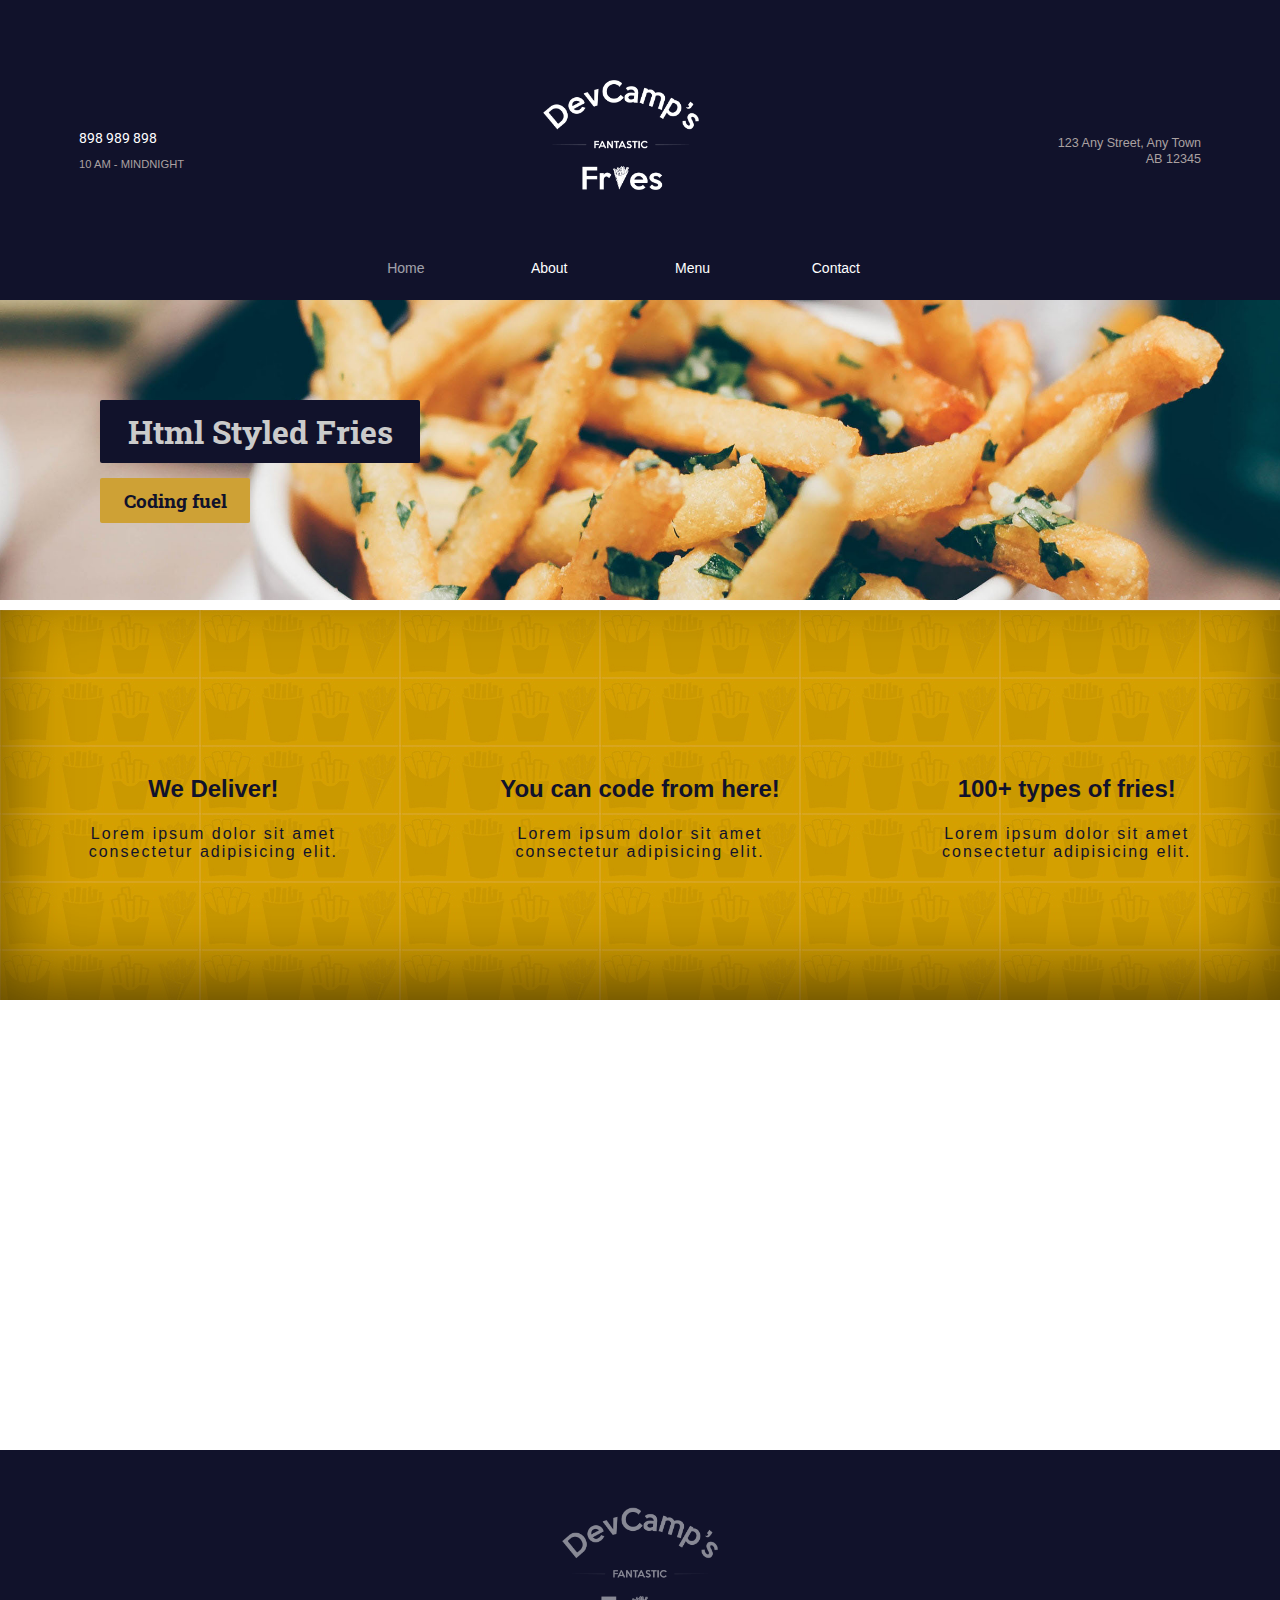
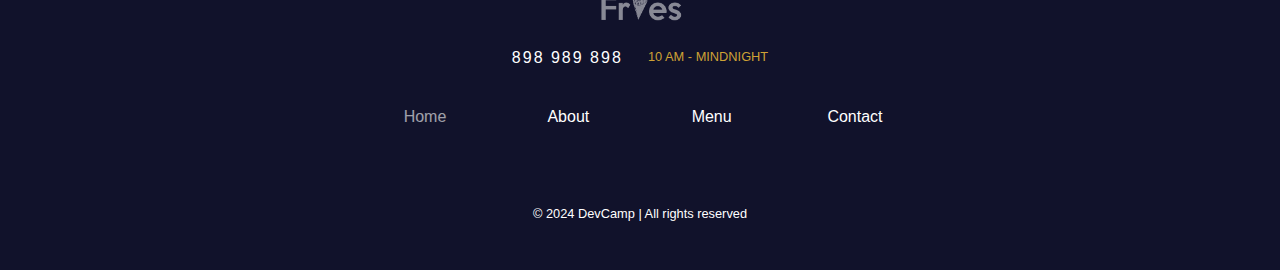
<file: Coding Fundations/Proyecto 01/index.html>
<!DOCTYPE html>
<html lang="en">
  <head>
    <meta charset="UTF-8" />
    <meta name="viewport" content="width=device-width, initial-scale=1.0" />

    <link
      rel="stylesheet"
      href="https://cdnjs.cloudflare.com/ajax/libs/font-awesome/6.6.0/css/all.min.css"
      integrity="sha512-Kc323vGBEqzTmouAECnVceyQqyqdsSiqLQISBL29aUW4U/M7pSPA/gEUZQqv1cwx4OnYxTxve5UMg5GT6L4JJg=="
      crossorigin="anonymous"
      referrerpolicy="no-referrer"
    />

    <link rel="preconnect" href="https://fonts.googleapis.com" />
    <link rel="preconnect" href="https://fonts.gstatic.com" crossorigin />
    <link
      href="https://fonts.googleapis.com/css2?family=Roboto:wght@100;300;400;700&display=swap"
      rel="stylesheet"
    />

    <link
      href="https://fonts.googleapis.com/css2?family=Roboto:wght@100;300;400;700&family=Roboto+Slab:wght@100..900&family=Ubuntu+Condensed&display=swap"
      rel="stylesheet"
    />

    <link rel="stylesheet" href="./css/common.css" />
    <link rel="stylesheet" href="./css/header-index.css" />
    <link rel="stylesheet" href="./css/homePage.css" />
    <link rel="stylesheet" href="./css/footer.css" />
    <link rel="stylesheet" href="./css/media-queries.css" />

    <title>Home</title>
  </head>
  <body>
    <header>
      <!-- Navigation wrapper -->
      <div class="navigation-wrapper">
        <div class="left-column">
          <div class="icon">
            <i class="fa-solid fa-phone-volume"></i>
          </div>
          <div class="contact-hours-wrapper">
            <div class="phone">898 989 898</div>
            <div class="hours">10 AM - MINDNIGHT</div>
          </div>
        </div>

        <div class="center-column">
          <!-- Link wrapper -->
          <div class="banner-image">
            <img
              src="./imgs/logos/decamp-fantastic-fries-logo-white.png"
              alt="logo"
            />
          </div>
          <nav class="links-wrapper">
            <!-- Nav Link -->
            <div class="nav-link">
              <a class="active" href="#">Home</a>
            </div>
            <!-- Nav Link -->
            <div class="nav-link">
              <a href="pages/about.html">About</a>
            </div>

            <!-- Nav Link -->
            <div class="nav-link">
              <a href="pages/menu.html">Menu</a>
            </div>
            <!-- Nav Link -->
            <div class="nav-link">
              <a href="pages/contact.html">Contact</a>
            </div>
          </nav>
        </div>

        <!-- Address -->
        <div class="right-column">
          <div class="address-wrapper">
            <a href="./pages/contact.html">
              123 Any Street, Any Town<br />
              AB 12345
            </a>
          </div>
          <div class="contact-icon">
            <a href="./pages/contact.html" title="Contact Us">
              <i class="fa-solid fa-location-dot"></i>
            </a>
          </div>
        </div>
      </div>
    </header>
    <main>
      <section class="parallax-section">
        <div class="top-heading">
          <h1>Html Styled Fries</h1>
        </div>
        <div class="bottom-heading">
          <h3>Coding fuel</h3>
        </div>
      </section>

      <section class="features-section">
        <div class="columns-wrapper">
          <div class="column">
            <!-- Icon -->
            <i class="fa-solid fa-truck-monster"></i>
            <p>We Deliver!</p>
            <p>Lorem ipsum dolor sit amet consectetur adipisicing elit.</p>
          </div>
        </div>
        <div class="columns-wrapper">
          <div class="column">
            <!-- Icon -->
            <i class="fas fa-wifi"></i>
            <p>You can code from here!</p>
            <p>Lorem ipsum dolor sit amet consectetur adipisicing elit.</p>
          </div>
        </div>
        <div class="columns-wrapper">
          <div class="column">
            <!-- Icon -->
            <i class="fas fa-chart-line"></i>
            <p>100+ types of fries!</p>
            <p>Lorem ipsum dolor sit amet consectetur adipisicing elit.</p>
          </div>
        </div>
      </section>

      <section>
        <iframe
          src="https://www.google.com/maps/embed?pb=!1m18!1m12!1m3!1d14016.267331945084!2d-0.27074992781827556!3d42.7816478373796!2m3!1f0!2f0!3f0!3m2!1i1024!2i768!4f13.1!3m3!1m2!1s0xd57ec7e690b8d31%3A0x7490c588a2d7f29b!2sInfierno%20Central!5e1!3m2!1sfr!2sfr!4v1729430625488!5m2!1sfr!2sfr"
          width="100%"
          height="450"
          style="border: 0"
          allowfullscreen=""
          loading="lazy"
          title="mapa del sitio"
          referrerpolicy="no-referrer-when-downgrade"
        ></iframe>
      </section>
    </main>

    <footer>
      <div class="footer-wrapper">
        <div class="footer-logo">
          <img
            src="./imgs/logos/decamp-fantastic-fries-logo-white.png"
            alt="logo"
          />
        </div>

        <div class="footer-contact-hours-wrapper">
          <div class="phone">898 989 898</div>
          <div class="hours">10 AM - MINDNIGHT</div>
        </div>

        <div class="footer-links-wrapper">
          <div class="links-wrapper">
            <div class="nav-link">
              <a class="active" href="#">Home</a>
            </div>
            <div class="nav-link">
              <a href="pages/about.html">About</a>
            </div>
            <div class="nav-link">
              <a href="pages/menu.html">Menu</a>
            </div>
            <div class="nav-link">
              <a href="pages/contact.html">Contact</a>
            </div>
          </div>
        </div>

        <div class="social-media-icons-wrapper">
          <a
            href="https://www.facebook.com"
            rel="noopener"
            title="Facebook"
            target="_blank"
          >
            <i class="fab fa-facebook-f"></i>
          </a>
          <a
            href="https://www.twitter.com"
            rel="noopener"
            title="Twitter"
            target="_blank"
          >
            <i class="fab fa-twitter"></i>
          </a>

          <a
            href="https://www.instagram.com"
            rel="noopener"
            title="Instagram"
            target="_blank"
          >
            <i class="fab fa-instagram"></i>
          </a>
        </div>

        <div class="copyright-wrapper">
          <span>© 2024 DevCamp &#124; All rights reserved</span>
        </div>
      </div>
    </footer>
  </body>
</html>
</file>
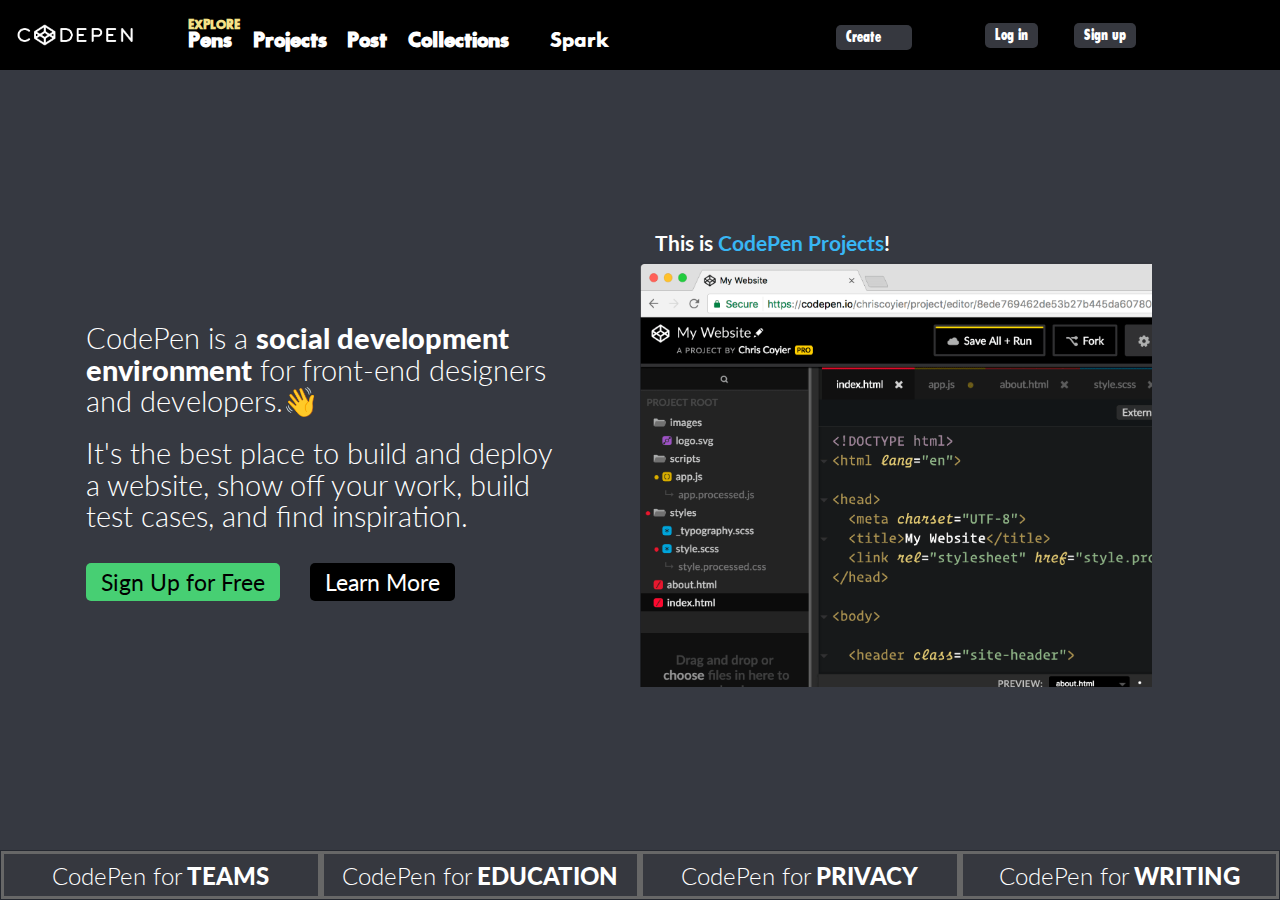
<file: Coding Fundations/proyecto-codepen3/index.html>
<!DOCTYPE html>
<html lang="en">
  <head>
    <meta charset="UTF-8" />

    <meta name="viewport" content="width=device-width, initial-scale=1.0" />
    <link
      rel="stylesheet"
      href="https://cdnjs.cloudflare.com/ajax/libs/font-awesome/6.6.0/css/all.min.css"
      integrity="sha512-Kc323vGBEqzTmouAECnVceyQqyqdsSiqLQISBL29aUW4U/M7pSPA/gEUZQqv1cwx4OnYxTxve5UMg5GT6L4JJg=="
      crossorigin="anonymous"
      referrerpolicy="no-referrer"
    />
    <link rel="icon" type="image/x-icon" href="favicon.ico" />
    <link href="./css/commons.css" type="text/css" rel="stylesheet" />
    <link href="./css/header.css" type="text/css" rel="stylesheet" />
    <link href="./css/homePage.css" type="text/css" rel="stylesheet" />
    <link href="./css/footer.css" type="text/css" rel="stylesheet" />
    <link href="./css/utils.css" type="text/css" rel="stylesheet" />
    <link
      href="./css/media-queries-max-615-px.css"
      type="text/css"
      rel="stylesheet"
    />

    <title>Codepen Project JMTM</title>
  </head>
  <body>
    <header>
      <div class="logo-wrapper">
        <img src="./assets/imgs/logo-codepen.png" alt="Logo" />
      </div>

      <nav class="left-header-nav-wrapper">
        <div class="left-header-content">
          <h4>Explore</h4>
          <div class="left-header-nav">
            <a href="#">Pens</a>
            <a href="#">Projects</a>
            <a href="#">Post</a>
            <a href="#">Collections</a>
            <a href="#">Spark</a>
          </div>
        </div>
      </nav>

      <nav>
        <div class="right-header-nav-wrapper">
          <div class="item-link-auth">
            <a href="#">Create</a>
          </div>
          <div class="item-link-auth">
            <!-- Icon search -->
            <i class="fa-solid fa-magnifying-glass"></i>
          </div>
          <div class="item-link-auth">
            <a href="#">Log in</a>
          </div>
          <div class="item-link-auth">
            <a href="#">Sign up</a>
          </div>
        </div>
      </nav>
    </header>

    <main>
      <section>
        <article class="description-wrapper">
          <div class="description-text">
            <p>
              CodePen is a <span>social development environment</span> for
              front-end designers and developers.👋
            </p>
            <p>
              It's the best place to build and deploy a website, show off your
              work, build test cases, and find inspiration.
            </p>
            <div class="button-wrapper">
              <div>
                <a href="#">Sign Up for Free</a>
              </div>
              <div>
                <a href="#">Learn More</a>
              </div>
            </div>
          </div>

          <div class="wrapper-example">
            <div class="demostration-text">
              This is <span class="color-bluelight">CodePen Projects</span>!
            </div>
            <img src="./assets/imgs/aside-img-right.png" alt="Imagen muestra" />
          </div>
        </article>
      </section>
    </main>

    <footer>
      <nav class="footer-nav">
        <a href="#">CodePen for <span> teams</span></a>
        <a href="#">CodePen for <span> education</span></a>
        <a href="#">CodePen for <span> privacy</span></a>
        <a href="#">CodePen for <span> writing</span></a>
      </nav>
    </footer>
  </body>
</html>
</file>
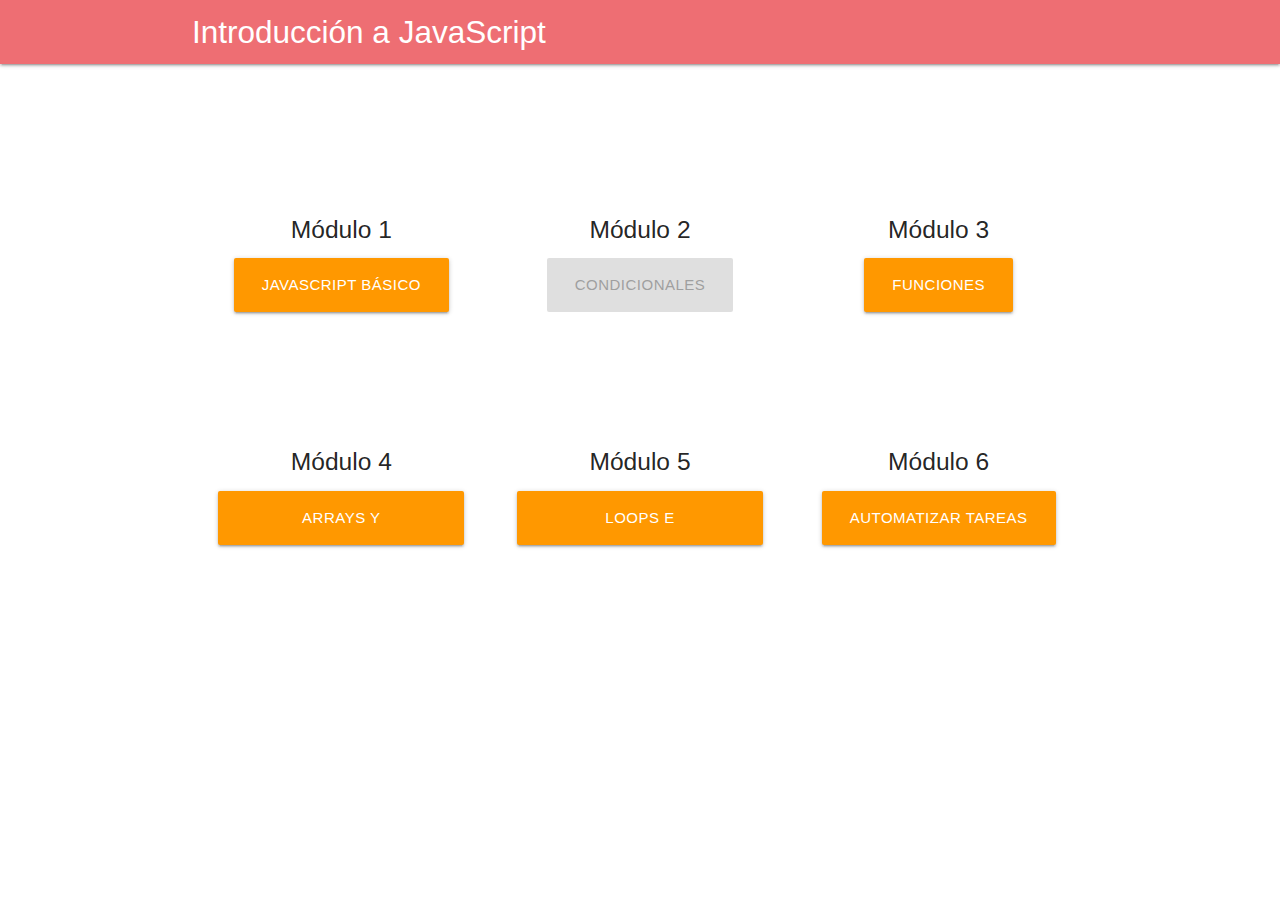
<file: Coding Fundations/introduccion-javascript/Modulo_2-Javascript_Conditionals/index.html>
<!DOCTYPE html>
<html lang="en">
  <head>
    <meta http-equiv="Content-Type" content="text/html; charset=UTF-8" />
    <meta
      name="viewport"
      content="width=device-width, initial-scale=1, maximum-scale=1.0"
    />
    <link rel="icon" type="image/x-icon" href="../favicon.ico">
    <title>Condicionales</title>

    <link
      rel="stylesheet"
      href="https://fonts.googleapis.com/css2?family=Material+Symbols+Outlined:opsz,wght,FILL,GRAD@24,400,0,0&icon_names=javascript"
    />

    <!-- Styles css -->
    <link
      href="https://fonts.googleapis.com/icon?family=Material+Icons"
      rel="stylesheet"
    />
    <link
      href="../css/materialize.css"
      type="text/css"
      rel="stylesheet"
      media="screen,projection"
    />
    <link
      href="../css/style.css"
      type="text/css"
      rel="stylesheet"
      media="screen,projection"
    />
  </head>
  <body>
    <nav class="yellow-text" role="navigation">
      <div class="nav-wrapper container">
        <a id="logo-container" href="#" class="brand-logo">Introducción a JavaScript</a>
      </div>
    </nav>
    <div class="section no-pad-bot" id="index-banner">
      <div class="container">
      </div>
    </div>

    <div class="container">
      <div class="section">
        <div class="row">
          <div class="col s12 m4">
            <div class="icon-block">
              <h2 class="center yellow-text">
                <i class="material-icons">javascript</i>
              </h2>
              <h5 class="center">Módulo 1</h5>
              <p class="center">
                <a href="../Modulo_1-Javascript_Basics/index.html" class="btn-large waves-effect waves-light orange">
                  JavaScript Básico</a
                >
              </p>
            </div>
          </div>
          <div class="col s12 m4">
            <div class="icon-block">
              <h2 class="center yellow-text">
                <i class="material-icons">javascript</i>
              </h2>
              <h5 class="center">Módulo 2</h5>
              <p class="center">
                <a href="#" class="btn-large waves-effect waves-light disabled"
                  >Condicionales</a
                >
              </p>
            </div>
          </div>
          <div class="col s12 m4">
            <div class="icon-block">
              <h2 class="center yellow-text">
                <i class="material-icons">javascript</i>
              </h2>
              <h5 class="center">Módulo 3</h5>
              <p class="center">
                <a href="../Modulo_3-Funciones/index.html" class="btn-large waves-effect waves-light orange"
                >Funciones</a
              >
              </p>
            </div>
          </div>
          <div class="col s12 m4">
            <div class="icon-block">
              <h2 class="center yellow-text">
                <i class="material-icons">javascript</i>
              </h2>
              <h5 class="center">Módulo 4</h5>
              <p class="center">
                <a href="../Modulo_4-Arrays-Esctructura-datos/index.html" class="btn-large waves-effect waves-light orange"
                >Arrays y estructuras</a
              >
              </p>
            </div>
          </div>
          <div class="col s12 m4">
            <div class="icon-block">
              <h2 class="center yellow-text">
                <i class="material-icons">javascript</i>
              </h2>
              <h5 class="center">Módulo 5</h5>
              <p class="center">
                <a href="../Modulo_5-loops-Iterators/index.html" class="btn-large waves-effect waves-light orange"
                >Loops e Itireradores</a
              >
              </p>
            </div>
          </div>
          <div class="col s12 m4">
            <div class="icon-block">
              <h2 class="center yellow-text">
                <i class="material-icons">javascript</i>
              </h2>
              <h5 class="center">Módulo 6</h5>
              <p class="center">
                <a href="../Modulo_6-Automatizar-tareas/index.html" class="btn-large waves-effect waves-light orange"
                >Automatizar tareas</a
              >
              </p>
            </div>
          </div>
        </div>
      </div>
      <br /><br />
    </div>
    <script src="./js/index.js" type="text/javascript" ></script>
  </body>
</html>
</file>
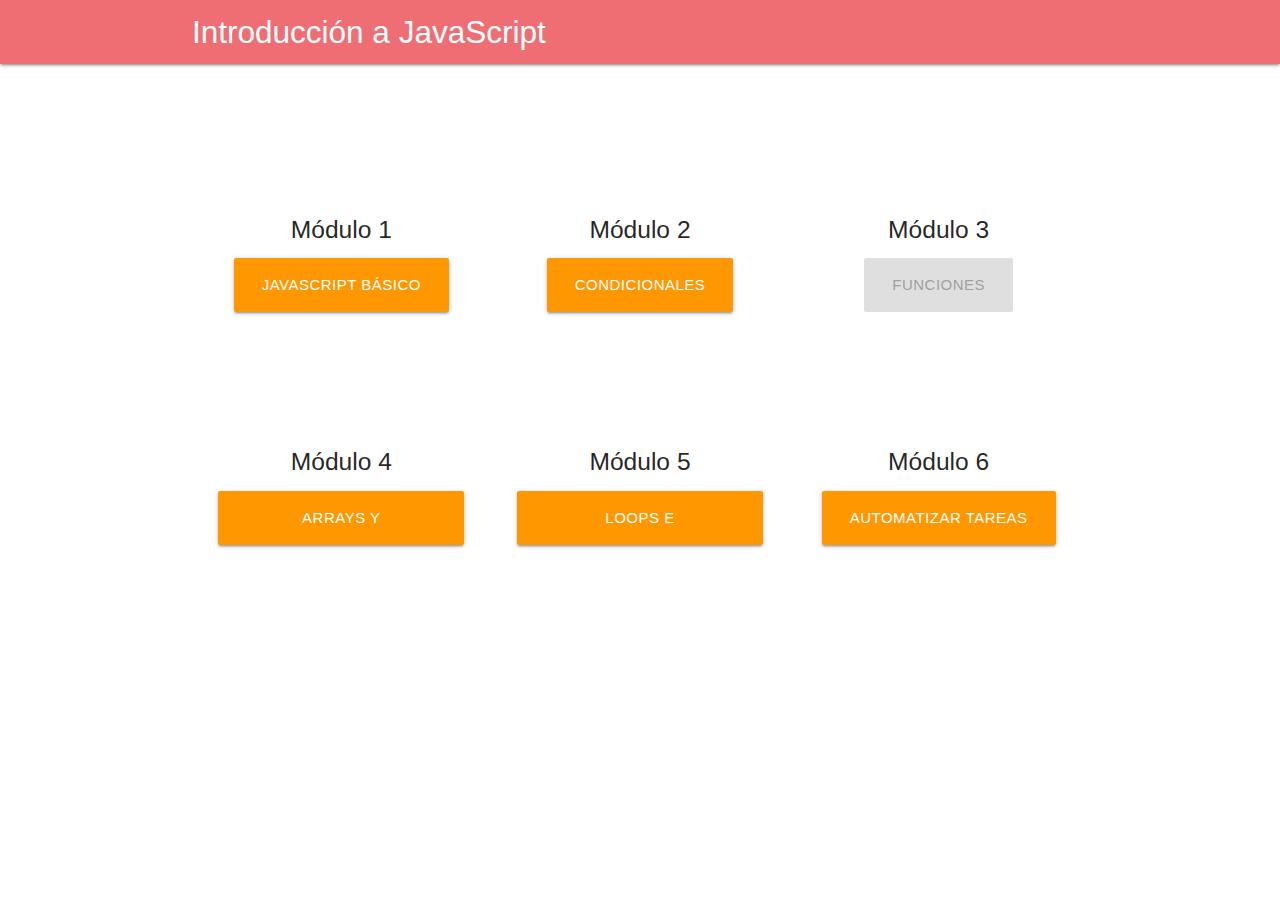
<file: Coding Fundations/introduccion-javascript/Modulo_3-Funciones/index.html>
<!DOCTYPE html>
<html lang="en">
  <head>
    <meta http-equiv="Content-Type" content="text/html; charset=UTF-8" />
    <meta
      name="viewport"
      content="width=device-width, initial-scale=1, maximum-scale=1.0"
    />
    <link rel="icon" type="image/x-icon" href="../favicon.ico">
    <title>Funciones</title>

    <link
      rel="stylesheet"
      href="https://fonts.googleapis.com/css2?family=Material+Symbols+Outlined:opsz,wght,FILL,GRAD@24,400,0,0&icon_names=javascript"
    />

    <!-- Styles css -->
    <link
      href="https://fonts.googleapis.com/icon?family=Material+Icons"
      rel="stylesheet"
    />
    <link
      href="../css/materialize.css"
      type="text/css"
      rel="stylesheet"
      media="screen,projection"
    />
    <link
      href="../css/style.css"
      type="text/css"
      rel="stylesheet"
      media="screen,projection"
    />
  </head>
  <body>
    <nav class="yellow-text" role="navigation">
      <div class="nav-wrapper container">
        <a id="logo-container" href="#" class="brand-logo">Introducción a JavaScript</a>
      </div>
    </nav>
    <div class="section no-pad-bot" id="index-banner">
      <div class="container">
      </div>
    </div>

    <div class="container">
      <div class="section">
        <div class="row">
          <div class="col s12 m4">
            <div class="icon-block">
              <h2 class="center yellow-text">
                <i class="material-icons">javascript</i>
              </h2>
              <h5 class="center">Módulo 1</h5>
              <p class="center">
                <a href="../Modulo_1-Javascript_Basics/index.html" class="btn-large waves-effect waves-light orange">
                  JavaScript Básico</a
                >
              </p>
            </div>
          </div>
          <div class="col s12 m4">
            <div class="icon-block">
              <h2 class="center yellow-text">
                <i class="material-icons">javascript</i>
              </h2>
              <h5 class="center">Módulo 2</h5>
              <p class="center">
                <a href="../Modulo_2-Javascript_Conditionals/index.html" class="btn-large waves-effect waves-light orange"
                  >Condicionales</a
                >
              </p>
            </div>
          </div>
          <div class="col s12 m4">
            <div class="icon-block">
              <h2 class="center yellow-text">
                <i class="material-icons">javascript</i>
              </h2>
              <h5 class="center">Módulo 3</h5>
              <p class="center">
                <a href="#" class="btn-large waves-effect waves-light disabled"
                >Funciones</a
              >
              </p>
            </div>
          </div>
          <div class="col s12 m4">
            <div class="icon-block">
              <h2 class="center yellow-text">
                <i class="material-icons">javascript</i>
              </h2>
              <h5 class="center">Módulo 4</h5>
              <p class="center">
                <a href="../Modulo_4-Arrays-Esctructura-datos/index.html" class="btn-large waves-effect waves-light orange"
                >Arrays y estructuras</a
              >
              </p>
            </div>
          </div>
          <div class="col s12 m4">
            <div class="icon-block">
              <h2 class="center yellow-text">
                <i class="material-icons">javascript</i>
              </h2>
              <h5 class="center">Módulo 5</h5>
              <p class="center">
                <a href="../Modulo_5-loops-Iterators/index.html" class="btn-large waves-effect waves-light orange"
                >Loops e Itireradores</a
              >
              </p>
            </div>
          </div>
          <div class="col s12 m4">
            <div class="icon-block">
              <h2 class="center yellow-text">
                <i class="material-icons">javascript</i>
              </h2>
              <h5 class="center">Módulo 6</h5>
              <p class="center">
                <a href="../Modulo_6-Automatizar-tareas/index.html" class="btn-large waves-effect waves-light orange"
                >Automatizar tareas</a
              >
              </p>
            </div>
          </div>
        </div>
      </div>
      <br /><br />
    </div>

    <!-- <script type="application/javascript"  src="./js/section_d_01_function_syntax.js"></script> -->
    <!-- <script type="application/javascript"  src="./js/section_d_02_variable_scope.js"></script> -->
    <!-- <script type="application/javascript"  src="./js/section_d_03_function_expression.js"></script> -->
    <!-- <script type="application/javascript"  src="./js/section_d_04_function_arguments.js"></script> -->
    <!-- <script type="application/javascript"  src="./js/section_d_05_reference_vs_value.js"></script> -->
    <!-- <script type="application/javascript"  src="./js/section_d_06_closures.js"></script> -->
    <!-- <script type="application/javascript" src="./js/section_d_08_introduction_this.js"></script> -->
    <script type="application/javascript" src="./js/section_d_09_this_keyword.js"></script> 
     <!-- <script type="application/javascript"  src="./js/section_d_97_built_in_functions.js"></script> --> 

    </script>
  </body>
</html>
</file>
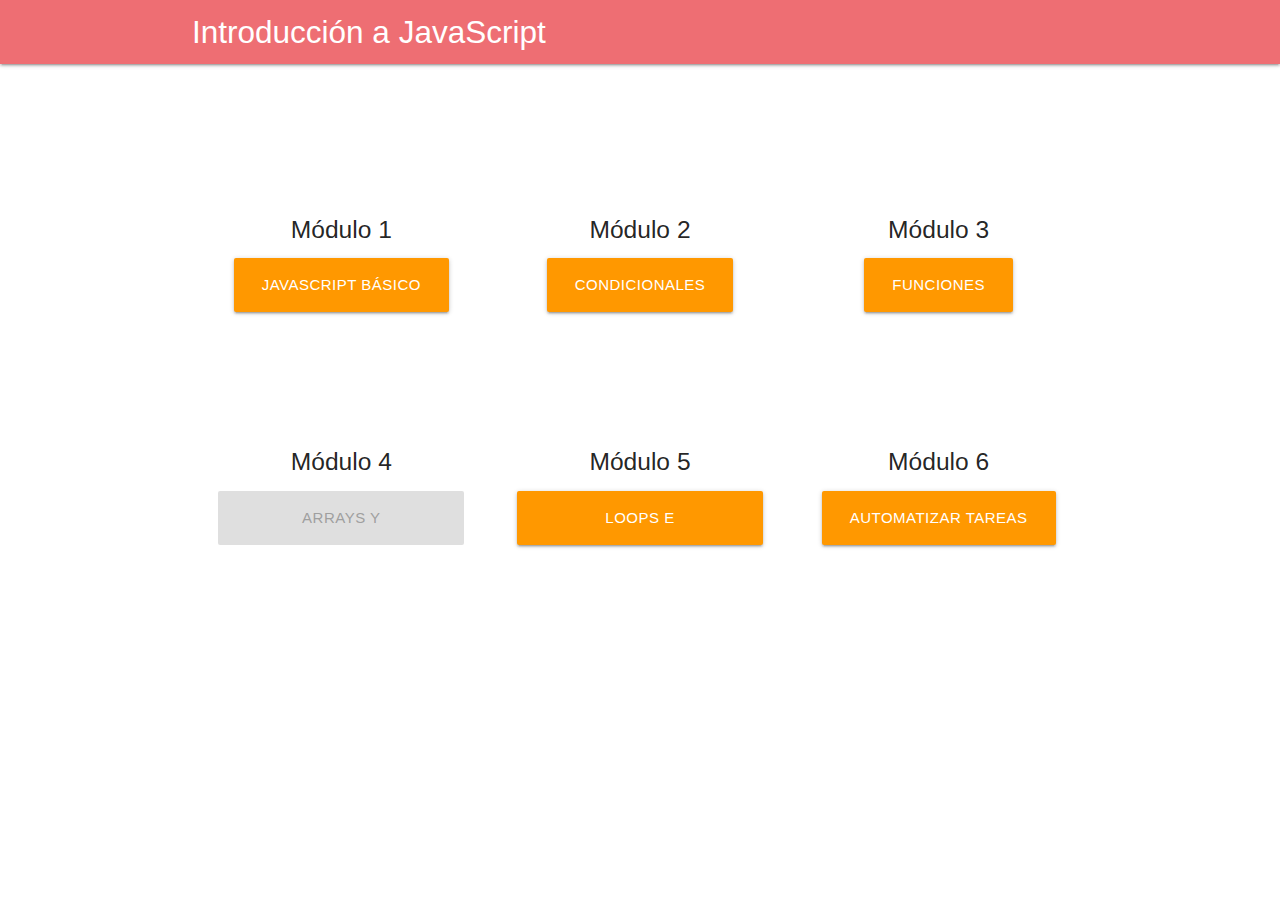
<file: Coding Fundations/introduccion-javascript/Modulo_4-Arrays-Esctructura-datos/index.html>
<!DOCTYPE html>
<html lang="en">
  <head>
    <meta http-equiv="Content-Type" content="text/html; charset=UTF-8" />
    <meta
      name="viewport"
      content="width=device-width, initial-scale=1, maximum-scale=1.0"
    />
    <link rel="icon" type="image/x-icon" href="../favicon.ico">
    <title>JavaScript Básico</title>

    <link
      rel="stylesheet"
      href="https://fonts.googleapis.com/css2?family=Material+Symbols+Outlined:opsz,wght,FILL,GRAD@24,400,0,0&icon_names=javascript"
    />

    <!-- Styles css -->
    <link
      href="https://fonts.googleapis.com/icon?family=Material+Icons"
      rel="stylesheet"
    />
    <link
      href="../css/materialize.css"
      type="text/css"
      rel="stylesheet"
      media="screen,projection"
    />
    <link
      href="../css/style.css"
      type="text/css"
      rel="stylesheet"
      media="screen,projection"
    />
  </head>
  <body>
    <nav class="yellow-text" role="navigation">
      <div class="nav-wrapper container">
        <a id="logo-container" href="#" class="brand-logo">Introducción a JavaScript</a>
      </div>
    </nav>
    <div class="section no-pad-bot" id="index-banner">
      <div class="container">

      </div>
    </div>

    <div class="container">
      <div class="section">
        <div class="row">
          <div class="col s12 m4">
            <div class="icon-block">
              <h2 class="center yellow-text">
                <i class="material-icons">javascript</i>
              </h2>
              <h5 class="center">Módulo 1</h5>
              <p class="center">
                <a href="../Modulo_1-Javascript_Basics/index.html" class="btn-large waves-effect waves-light orange">
                  JavaScript Básico</a
                >
              </p>
            </div>
          </div>
          <div class="col s12 m4">
            <div class="icon-block">
              <h2 class="center yellow-text">
                <i class="material-icons">javascript</i>
              </h2>
              <h5 class="center">Módulo 2</h5>
              <p class="center">
                <a href="../Modulo_2-Javascript_Conditionals/index.html" class="btn-large waves-effect waves-light orange"
                  >Condicionales</a
                >
              </p>
            </div>
          </div>
          <div class="col s12 m4">
            <div class="icon-block">
              <h2 class="center yellow-text">
                <i class="material-icons">javascript</i>
              </h2>
              <h5 class="center">Módulo 3</h5>
              <p class="center">
                <a href="../Modulo_3-Funciones/index.html" class="btn-large waves-effect waves-light orange"
                >Funciones</a
              >
              </p>
            </div>
          </div>
          <div class="col s12 m4">
            <div class="icon-block">
              <h2 class="center yellow-text">
                <i class="material-icons">javascript</i>
              </h2>
              <h5 class="center">Módulo 4</h5>
              <p class="center">
                <a href="#" class="btn-large waves-effect waves-light disabled"
                >Arrays y estructuras</a
              >
              </p>
            </div>
          </div>
          <div class="col s12 m4">
            <div class="icon-block">
              <h2 class="center yellow-text">
                <i class="material-icons">javascript</i>
              </h2>
              <h5 class="center">Módulo 5</h5>
              <p class="center">
                <a href="../Modulo_5-loops-Iterators/index.html" class="btn-large waves-effect waves-light orange"
                >Loops e Itireradores</a
              >
              </p>
            </div>
          </div>
          <div class="col s12 m4">
            <div class="icon-block">
              <h2 class="center yellow-text">
                <i class="material-icons">javascript</i>
              </h2>
              <h5 class="center">Módulo 6</h5>
              <p class="center">
                <a href="../Modulo_6-Automatizar-tareas/index.html" class="btn-large waves-effect waves-light orange"
                >Automatizar tareas</a
              >
              </p>
            </div>
          </div>
        </div>
      </div>
      <!-- <script src="./js/section_e__01_introduction_arrays.js" type="text/javascript" ></script> -->
      <!-- <script src="./js/section_e_02_adding_removing.js" type="text/javascript" ></script> -->
      <script src="./js/section_e_03_splice.js" type="text/javascript" ></script>
    </div>
  </body>
</html>
</file>
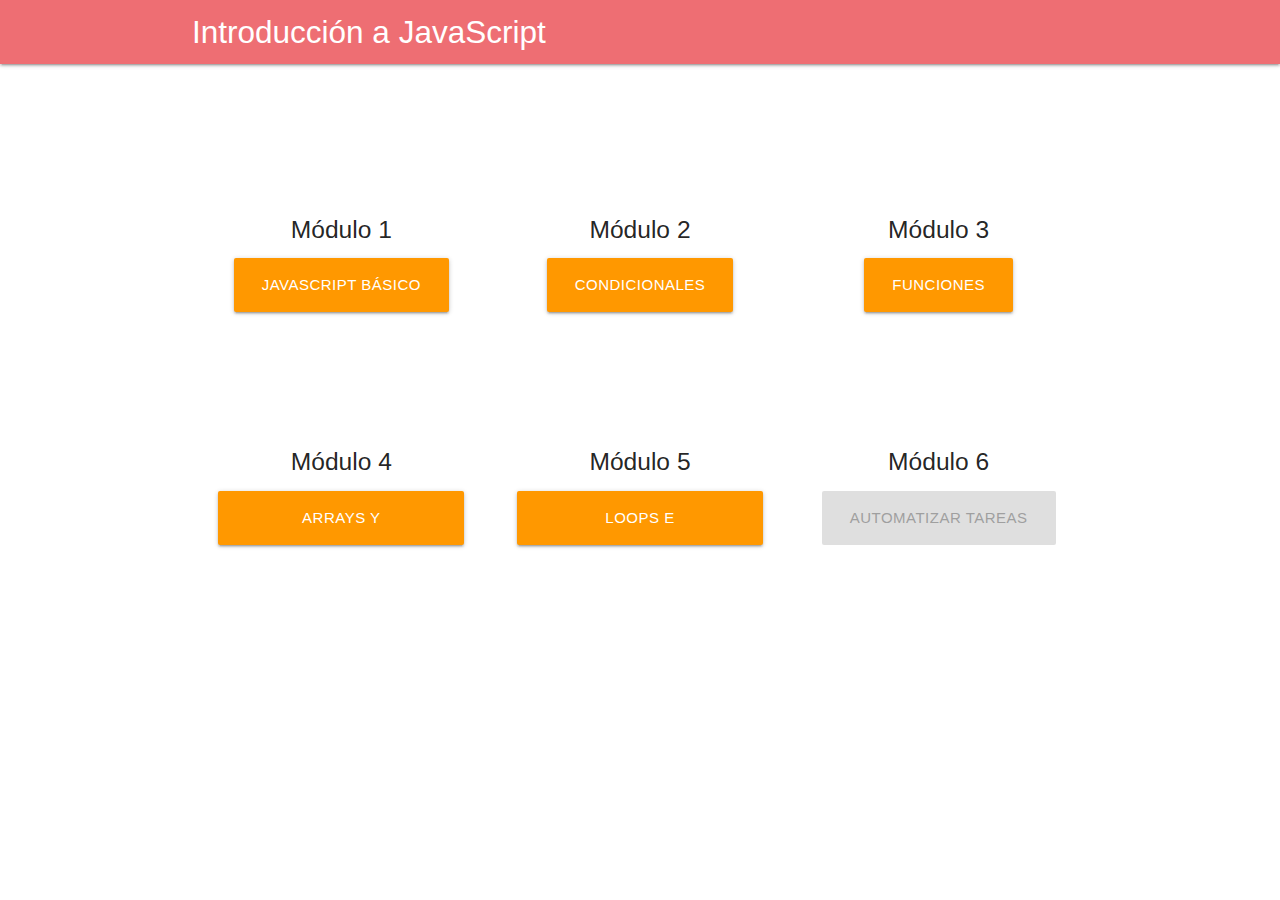
<file: Coding Fundations/introduccion-javascript/Modulo_6-Automatizar-tareas/index.html>
<!DOCTYPE html>
<html lang="en">
  <head>
    <meta http-equiv="Content-Type" content="text/html; charset=UTF-8" />
    <meta
      name="viewport"
      content="width=device-width, initial-scale=1, maximum-scale=1.0"
    />
    <link rel="icon" type="image/x-icon" href="../favicon.ico">
    <title>Automatizar tareas</title>

    <link
      rel="stylesheet"
      href="https://fonts.googleapis.com/css2?family=Material+Symbols+Outlined:opsz,wght,FILL,GRAD@24,400,0,0&icon_names=javascript"
    />

    <!-- Styles css -->
    <link
      href="https://fonts.googleapis.com/icon?family=Material+Icons"
      rel="stylesheet"
    />
    <link
      href="../css/materialize.css"
      type="text/css"
      rel="stylesheet"
      media="screen,projection"
    />
    <link
      href="../css/style.css"
      type="text/css"
      rel="stylesheet"
      media="screen,projection"
    />
  </head>
  <body>
    <nav class="yellow-text" role="navigation">
      <div class="nav-wrapper container">
        <a id="logo-container" href="#" class="brand-logo">Introducción a JavaScript</a>
      </div>
    </nav>
    <div class="section no-pad-bot" id="index-banner">
      <div class="container">

      </div>
    </div>

    <div class="container">
      <div class="section">
        <div class="row">
          <div class="col s12 m4">
            <div class="icon-block">
              <h2 class="center yellow-text">
                <i class="material-icons">javascript</i>
              </h2>
              <h5 class="center">Módulo 1</h5>
              <p class="center">
                <a href="../Modulo_1-Javascript_Basics/index.html" class="btn-large waves-effect waves-light orange">
                  JavaScript Básico</a
                >
              </p>
            </div>
          </div>
          <div class="col s12 m4">
            <div class="icon-block">
              <h2 class="center yellow-text">
                <i class="material-icons">javascript</i>
              </h2>
              <h5 class="center">Módulo 2</h5>
              <p class="center">
                <a href="../Modulo_2-Javascript_Conditionals/index.html" class="btn-large waves-effect waves-light orange"
                  >Condicionales</a
                >
              </p>
            </div>
          </div>
          <div class="col s12 m4">
            <div class="icon-block">
              <h2 class="center yellow-text">
                <i class="material-icons">javascript</i>
              </h2>
              <h5 class="center">Módulo 3</h5>
              <p class="center">
                <a href="../Modulo_3-Funciones/index.html" class="btn-large waves-effect waves-light orange"
                >Funciones</a
              >
              </p>
            </div>
          </div>
          <div class="col s12 m4">
            <div class="icon-block">
              <h2 class="center yellow-text">
                <i class="material-icons">javascript</i>
              </h2>
              <h5 class="center">Módulo 4</h5>
              <p class="center">
                <a href="../Modulo_4-Arrays-Esctructura-datos/index.html" class="btn-large waves-effect waves-light orange"
                >Arrays y estructuras</a
              >
              </p>
            </div>
          </div>
          <div class="col s12 m4">
            <div class="icon-block">
              <h2 class="center yellow-text">
                <i class="material-icons">javascript</i>
              </h2>
              <h5 class="center">Módulo 5</h5>
              <p class="center">
                <a href="../Modulo_5-loops-Iterators/index.html" class="btn-large waves-effect waves-light orange"
                >Loops e Itireradores</a
              >
              </p>
            </div>
          </div>
          <div class="col s12 m4">
            <div class="icon-block">
              <h2 class="center yellow-text">
                <i class="material-icons">javascript</i>
              </h2>
              <h5 class="center">Módulo 6</h5>
              <p class="center">
                <a href="#" class="btn-large waves-effect waves-light disabled"
                >Automatizar tareas</a
              >
              </p>
            </div>
          </div>
        </div>
      </div>
      <br /><br />
    </div>
    <script src="./js/index.js" type="text/javascript" ></script>
  </body>
</html>
</file>
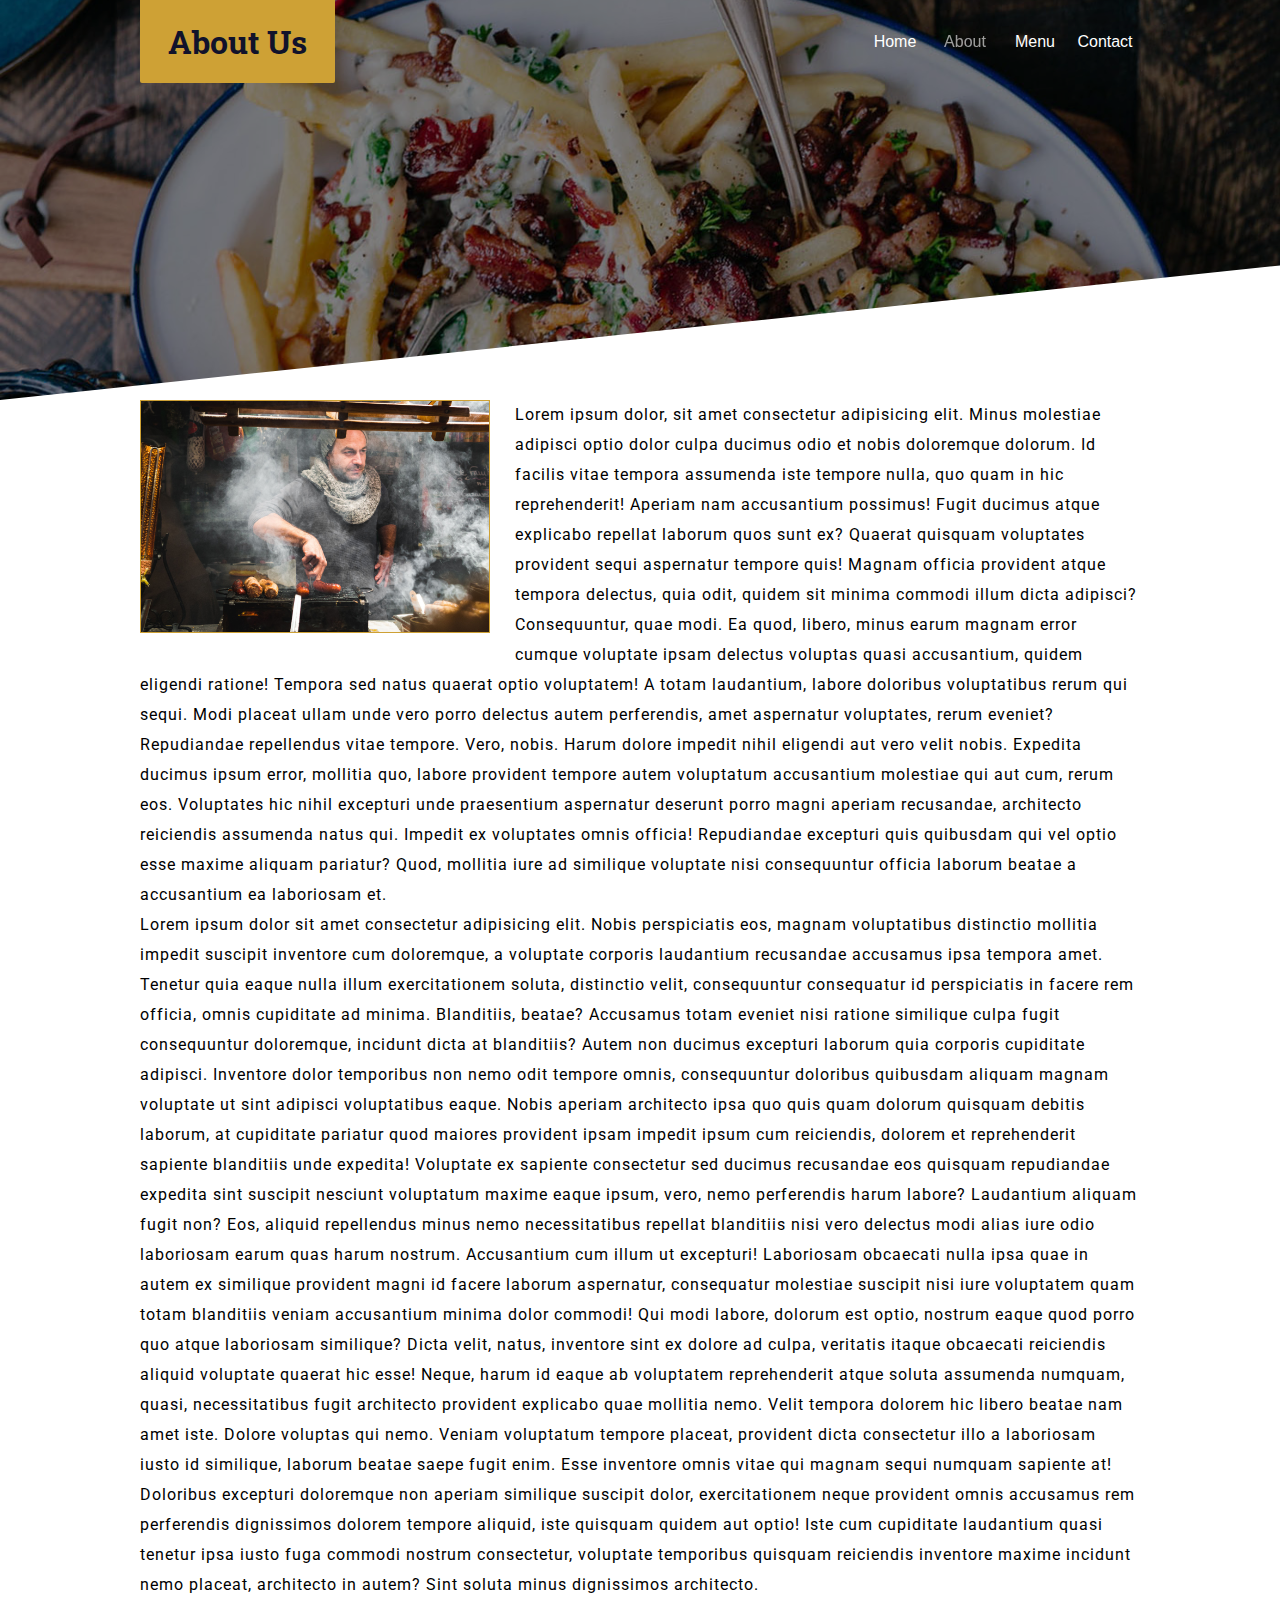
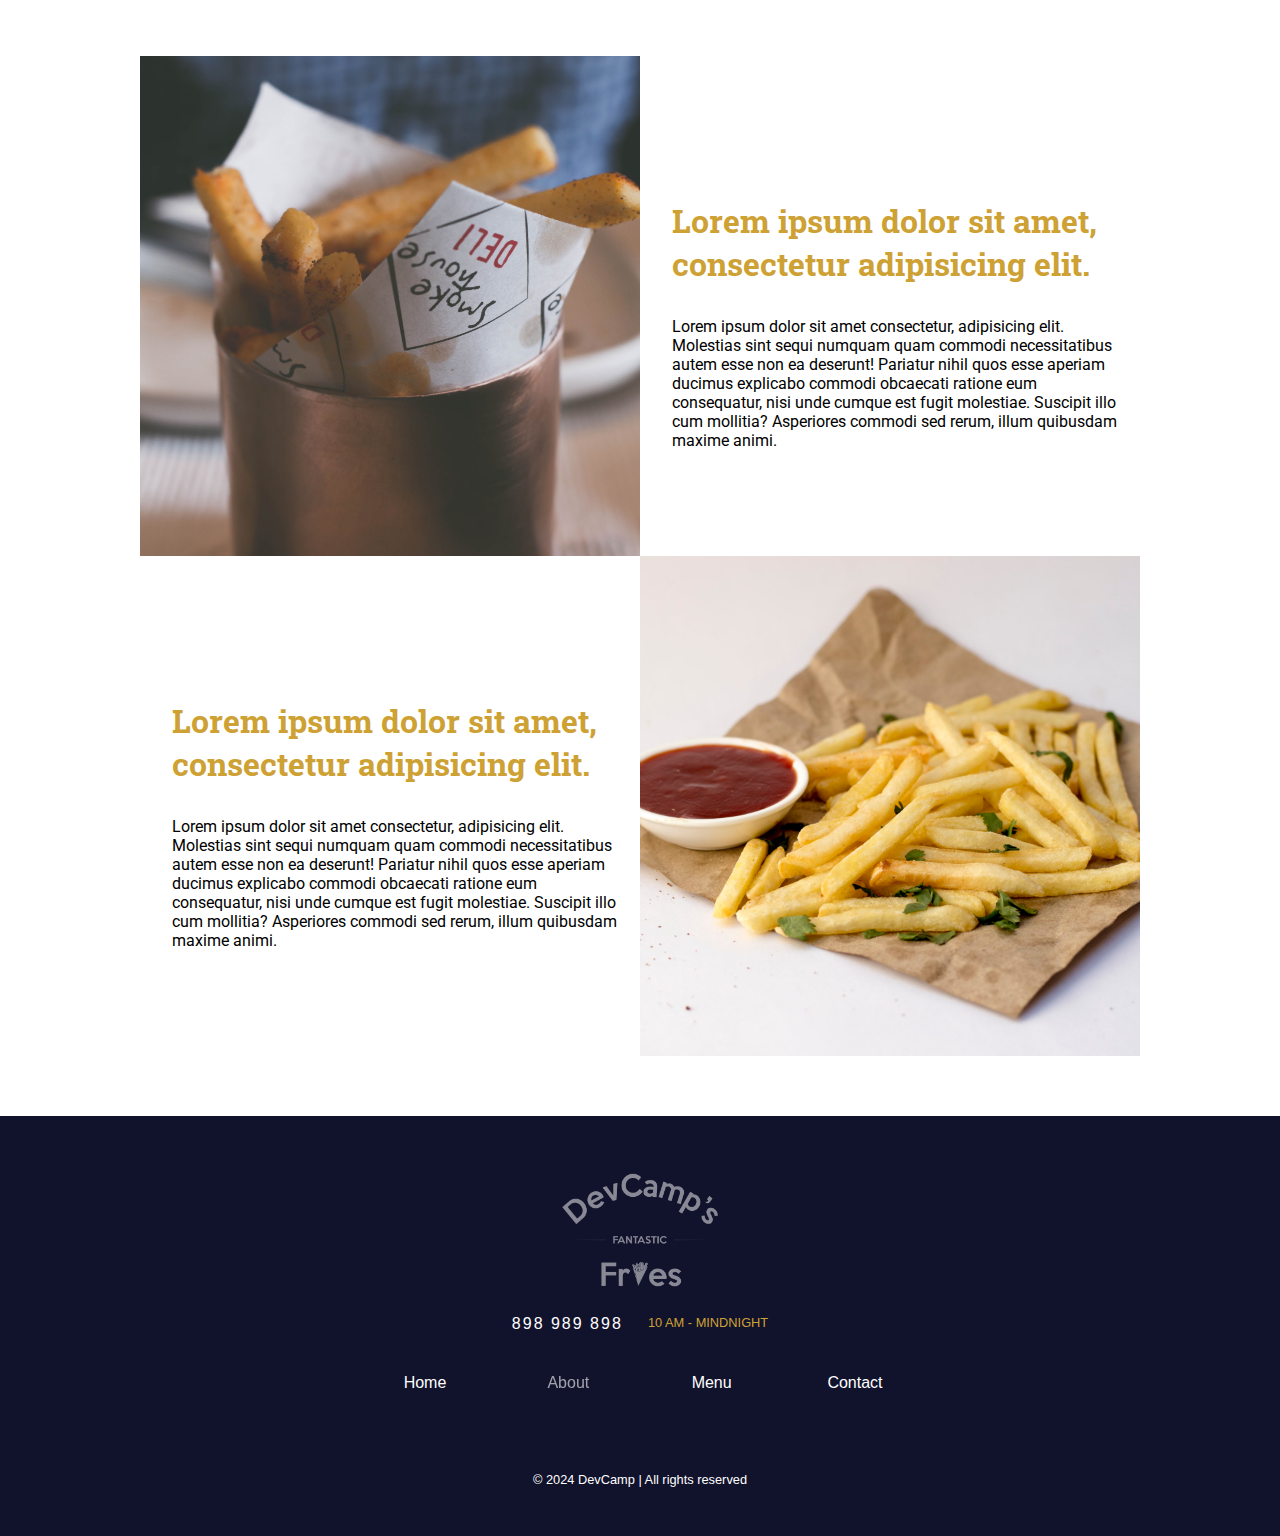
<file: Coding Fundations/Proyecto 01/pages/about.html>
<!DOCTYPE html>
<html lang="en">
  <head>
    <meta charset="UTF-8" />
    <meta name="viewport" content="width=device-width, initial-scale=1.0" />
    <link
      rel="stylesheet"
      href="https://cdnjs.cloudflare.com/ajax/libs/font-awesome/6.6.0/css/all.min.css"
      integrity="sha512-Kc323vGBEqzTmouAECnVceyQqyqdsSiqLQISBL29aUW4U/M7pSPA/gEUZQqv1cwx4OnYxTxve5UMg5GT6L4JJg=="
      crossorigin="anonymous"
      referrerpolicy="no-referrer"
    />

    <link rel="preconnect" href="https://fonts.googleapis.com" />
    <link rel="preconnect" href="https://fonts.gstatic.com" crossorigin />
    <link
      href="https://fonts.googleapis.com/css2?family=Roboto:wght@100;300;400;700&display=swap"
      rel="stylesheet"
    />

    <link
      href="https://fonts.googleapis.com/css2?family=Roboto:wght@100;300;400;700&family=Roboto+Slab:wght@100..900&family=Ubuntu+Condensed&display=swap"
      rel="stylesheet"
    />

    <link rel="stylesheet" href="../css/common.css" />
    <link rel="stylesheet" href="../css/skewed-header.css" />
    <link rel="stylesheet" href="../css/page-container.css" />
    <link rel="stylesheet" href="../css/square-grid.css" />
    <link rel="stylesheet" href="../css/footer.css" />
    <link rel="stylesheet" href="../css/helpers.css" />
    <link rel="stylesheet" href="../css/media-queries.css" />

    <title>About</title>
  </head>
  <body>
    <header class="skewed-header">
      <div
        class="header-bg"
        style="background-image: url(../imgs/backgrounds/about-us.jpg)"
      ></div>
      <div class="skewed-header-wrapper">
        <div class="skewed-header-content">
          <div class="heading-wrapper">
            <h1>About Us</h1>
          </div>

          <nav class="nav-container">
            <ul class="links-wrapper">
              <li class="nav-link">
                <a href="../index.html">Home</a>
              </li>
              <li class="nav-link">
                <a class="active" href="#">About</a>
              </li>
              <li class="nav-link">
                <a href="./menu.html">Menu</a>
              </li>
              <li class="nav-link">
                <a href="./contact.html">Contact</a>
              </li>
            </ul>
          </nav>
        </div>
      </div>
    </header>

    <main>
      <section class="page-container">
        <div class="content-wrapper">
          <!-- Img -->
          <img
            src="../imgs/people/chef.jpg"
            alt="Featured chef"
            id="chef-img"
          />

          <!-- Text -->
          <p>
            Lorem ipsum dolor, sit amet consectetur adipisicing elit. Minus
            molestiae adipisci optio dolor culpa ducimus odio et nobis
            doloremque dolorum. Id facilis vitae tempora assumenda iste tempore
            nulla, quo quam in hic reprehenderit! Aperiam nam accusantium
            possimus! Fugit ducimus atque explicabo repellat laborum quos sunt
            ex? Quaerat quisquam voluptates provident sequi aspernatur tempore
            quis! Magnam officia provident atque tempora delectus, quia odit,
            quidem sit minima commodi illum dicta adipisci? Consequuntur, quae
            modi. Ea quod, libero, minus earum magnam error cumque voluptate
            ipsam delectus voluptas quasi accusantium, quidem eligendi ratione!
            Tempora sed natus quaerat optio voluptatem! A totam laudantium,
            labore doloribus voluptatibus rerum qui sequi. Modi placeat ullam
            unde vero porro delectus autem perferendis, amet aspernatur
            voluptates, rerum eveniet? Repudiandae repellendus vitae tempore.
            Vero, nobis. Harum dolore impedit nihil eligendi aut vero velit
            nobis. Expedita ducimus ipsum error, mollitia quo, labore provident
            tempore autem voluptatum accusantium molestiae qui aut cum, rerum
            eos. Voluptates hic nihil excepturi unde praesentium aspernatur
            deserunt porro magni aperiam recusandae, architecto reiciendis
            assumenda natus qui. Impedit ex voluptates omnis officia!
            Repudiandae excepturi quis quibusdam qui vel optio esse maxime
            aliquam pariatur? Quod, mollitia iure ad similique voluptate nisi
            consequuntur officia laborum beatae a accusantium ea laboriosam et.
          </p>

          <p>
            Lorem ipsum dolor sit amet consectetur adipisicing elit. Nobis
            perspiciatis eos, magnam voluptatibus distinctio mollitia impedit
            suscipit inventore cum doloremque, a voluptate corporis laudantium
            recusandae accusamus ipsa tempora amet. Tenetur quia eaque nulla
            illum exercitationem soluta, distinctio velit, consequuntur
            consequatur id perspiciatis in facere rem officia, omnis cupiditate
            ad minima. Blanditiis, beatae? Accusamus totam eveniet nisi ratione
            similique culpa fugit consequuntur doloremque, incidunt dicta at
            blanditiis? Autem non ducimus excepturi laborum quia corporis
            cupiditate adipisci. Inventore dolor temporibus non nemo odit
            tempore omnis, consequuntur doloribus quibusdam aliquam magnam
            voluptate ut sint adipisci voluptatibus eaque. Nobis aperiam
            architecto ipsa quo quis quam dolorum quisquam debitis laborum, at
            cupiditate pariatur quod maiores provident ipsam impedit ipsum cum
            reiciendis, dolorem et reprehenderit sapiente blanditiis unde
            expedita! Voluptate ex sapiente consectetur sed ducimus recusandae
            eos quisquam repudiandae expedita sint suscipit nesciunt voluptatum
            maxime eaque ipsum, vero, nemo perferendis harum labore? Laudantium
            aliquam fugit non? Eos, aliquid repellendus minus nemo
            necessitatibus repellat blanditiis nisi vero delectus modi alias
            iure odio laboriosam earum quas harum nostrum. Accusantium cum illum
            ut excepturi! Laboriosam obcaecati nulla ipsa quae in autem ex
            similique provident magni id facere laborum aspernatur, consequatur
            molestiae suscipit nisi iure voluptatem quam totam blanditiis veniam
            accusantium minima dolor commodi! Qui modi labore, dolorum est
            optio, nostrum eaque quod porro quo atque laboriosam similique?
            Dicta velit, natus, inventore sint ex dolore ad culpa, veritatis
            itaque obcaecati reiciendis aliquid voluptate quaerat hic esse!
            Neque, harum id eaque ab voluptatem reprehenderit atque soluta
            assumenda numquam, quasi, necessitatibus fugit architecto provident
            explicabo quae mollitia nemo. Velit tempora dolorem hic libero
            beatae nam amet iste. Dolore voluptas qui nemo. Veniam voluptatum
            tempore placeat, provident dicta consectetur illo a laboriosam iusto
            id similique, laborum beatae saepe fugit enim. Esse inventore omnis
            vitae qui magnam sequi numquam sapiente at! Doloribus excepturi
            doloremque non aperiam similique suscipit dolor, exercitationem
            neque provident omnis accusamus rem perferendis dignissimos dolorem
            tempore aliquid, iste quisquam quidem aut optio! Iste cum cupiditate
            laudantium quasi tenetur ipsa iusto fuga commodi nostrum
            consectetur, voluptate temporibus quisquam reiciendis inventore
            maxime incidunt nemo placeat, architecto in autem? Sint soluta minus
            dignissimos architecto.
          </p>
        </div>
      </section>
      <div class="spacer60"></div>
      <section class="squares-wrapper">
        <div class="squares">
          <div class="square">
            <!-- imagen -->
            <div class="img-wrapper">
              <img src="../imgs/squares/fries-sq-1.jpg" alt="fries" />
            </div>

            <div class="square-text-wrapper">
              <h1>Lorem ipsum dolor sit amet, consectetur adipisicing elit.</h1>
              <p>
                Lorem ipsum dolor sit amet consectetur, adipisicing elit.
                Molestias sint sequi numquam quam commodi necessitatibus autem
                esse non ea deserunt! Pariatur nihil quos esse aperiam ducimus
                explicabo commodi obcaecati ratione eum consequatur, nisi unde
                cumque est fugit molestiae. Suscipit illo cum mollitia?
                Asperiores commodi sed rerum, illum quibusdam maxime animi.
              </p>
            </div>
          </div>
        </div>
      </section>

      <section class="squares-wrapper">
        <div class="squares">
          <div class="square">
            <div class="square-text-wrapper">
              <h1>Lorem ipsum dolor sit amet, consectetur adipisicing elit.</h1>
              <p>
                Lorem ipsum dolor sit amet consectetur, adipisicing elit.
                Molestias sint sequi numquam quam commodi necessitatibus autem
                esse non ea deserunt! Pariatur nihil quos esse aperiam ducimus
                explicabo commodi obcaecati ratione eum consequatur, nisi unde
                cumque est fugit molestiae. Suscipit illo cum mollitia?
                Asperiores commodi sed rerum, illum quibusdam maxime animi.
              </p>
            </div>
            <!-- imagen -->
            <div class="img-wrapper">
              <img src="../imgs/squares/fries-sq-2.jpg" alt="fries" />
            </div>
          </div>
        </div>
      </section>
    </main>
    <div class="spacer60"></div>
    <footer>
      <div class="footer-wrapper">
        <div class="footer-logo">
          <img
            src="../imgs/logos/decamp-fantastic-fries-logo-white.png"
            alt="logo"
          />
        </div>

        <div class="footer-contact-hours-wrapper">
          <div class="phone">898 989 898</div>
          <div class="hours">10 AM - MINDNIGHT</div>
        </div>

        <div class="footer-links-wrapper">
          <div class="links-wrapper">
            <div class="nav-link">
              <a href="../index.html">Home</a>
            </div>
            <div class="nav-link">
              <a class="active" href="#">About</a>
            </div>
            <div class="nav-link">
              <a href="./menu.html">Menu</a>
            </div>
            <div class="nav-link">
              <a href="./contact.html">Contact</a>
            </div>
          </div>
        </div>

        <div class="social-media-icons-wrapper">
          <a
            href="https://www.facebook.com"
            rel="noopener"
            title="Facebook"
            target="_blank"
          >
            <i class="fab fa-facebook-f"></i>
          </a>
          <a
            href="https://www.twitter.com"
            rel="noopener"
            title="Twitter"
            target="_blank"
          >
            <i class="fab fa-twitter"></i>
          </a>

          <a
            href="https://www.instagram.com"
            rel="noopener"
            title="Instagram"
            target="_blank"
          >
            <i class="fab fa-instagram"></i>
          </a>
        </div>

        <div class="copyright-wrapper">
          <span>© 2024 DevCamp &#124; All rights reserved</span>
        </div>
      </div>
    </footer>
  </body>
</html>
</file>
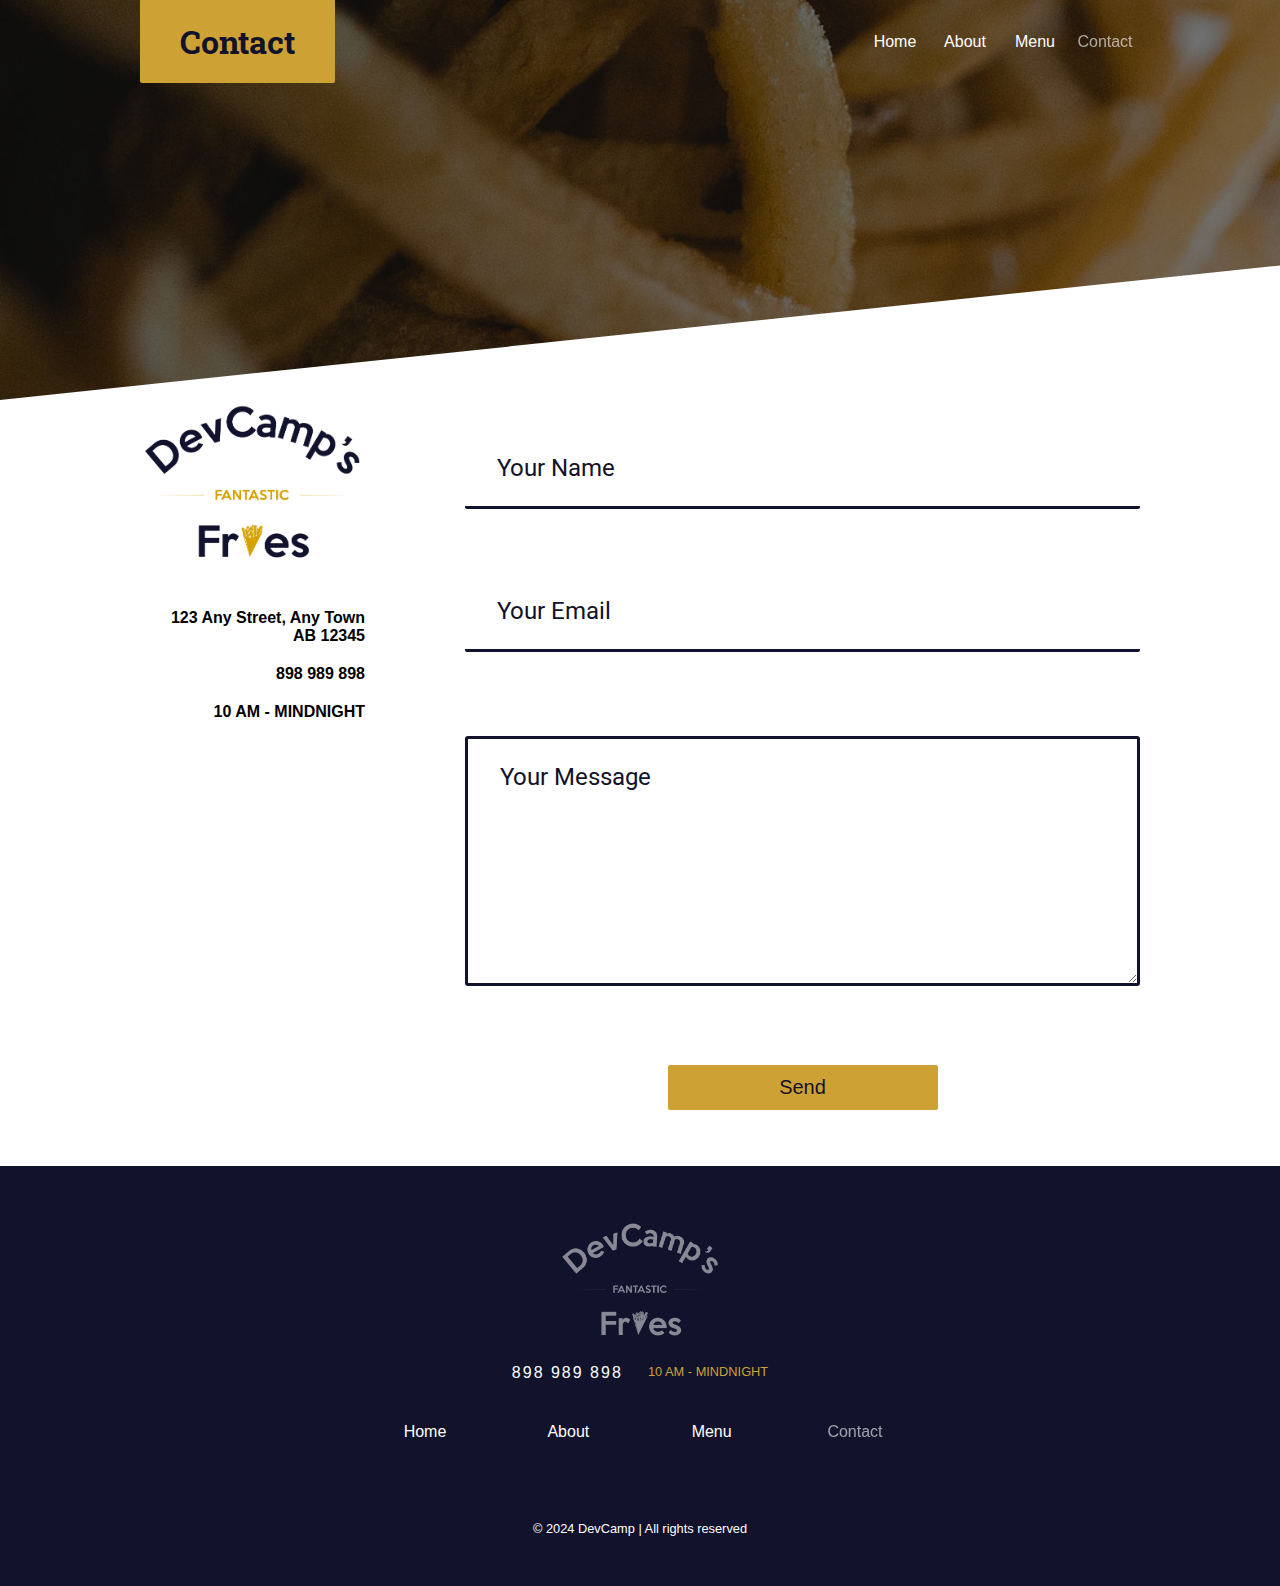
<file: Coding Fundations/Proyecto 01/pages/contact.html>
<!DOCTYPE html>
<html lang="en">
  <head>
    <meta charset="UTF-8" />
    <meta name="viewport" content="width=device-width, initial-scale=1.0" />
    <link
      rel="stylesheet"
      href="https://cdnjs.cloudflare.com/ajax/libs/font-awesome/6.6.0/css/all.min.css"
      integrity="sha512-Kc323vGBEqzTmouAECnVceyQqyqdsSiqLQISBL29aUW4U/M7pSPA/gEUZQqv1cwx4OnYxTxve5UMg5GT6L4JJg=="
      crossorigin="anonymous"
      referrerpolicy="no-referrer"
    />

    <link rel="preconnect" href="https://fonts.googleapis.com" />
    <link rel="preconnect" href="https://fonts.gstatic.com" crossorigin />
    <link
      href="https://fonts.googleapis.com/css2?family=Roboto:wght@100;300;400;700&display=swap"
      rel="stylesheet"
    />

    <link
      href="https://fonts.googleapis.com/css2?family=Roboto:wght@100;300;400;700&family=Roboto+Slab:wght@100..900&family=Ubuntu+Condensed&display=swap"
      rel="stylesheet"
    />

    <link rel="stylesheet" href="../css/common.css" />
    <link rel="stylesheet" href="../css/skewed-header.css" />
    <link rel="stylesheet" href="../css/page-container.css" />
    <link rel="stylesheet" href="../css/square-grid.css" />
    <link rel="stylesheet" href="../css/contact.css" />
    <link rel="stylesheet" href="../css/forms/form.css" />
    <link rel="stylesheet" href="../css/forms/buttons.css" />
    <link rel="stylesheet" href="../css/footer.css" />
    <link rel="stylesheet" href="../css/helpers.css" />
    <link rel="stylesheet" href="../css/media-queries.css" />

    <title>Contact</title>
  </head>
  <body>
    <header class="skewed-header">
      <div
        class="header-bg"
        style="background-image: url(../imgs/backgrounds/contact.jpg)"
      ></div>
      <div class="skewed-header-wrapper">
        <div class="skewed-header-content">
          <div class="heading-wrapper">
            <h1>Contact</h1>
          </div>

          <nav class="nav-container">
            <ul class="links-wrapper">
              <li class="nav-link">
                <a href="../index.html">Home</a>
              </li>
              <li class="nav-link">
                <a href="./about.html">About</a>
              </li>
              <li class="nav-link">
                <a href="./menu.html">Menu</a>
              </li>
              <li class="nav-link">
                <a class="active" href="#">Contact</a>
              </li>
            </ul>
          </nav>
        </div>
      </div>
    </header>

    <main class="page-container">
      <div class="contact-grid-wrapper">
        <aside class="company-metadata-sidebar-wrapper">
          <div class="logo">
            <img
              src="../imgs/logos/decamp-fantastic-fries-logo-dark.png"
              alt="logo"
            />
          </div>

          <div class="company-details-wrapper">
            <i class="fa-solid fa-map-marker-alt"></i>
            <div>
              123 Any Street, Any Town<br />
              AB 12345
            </div>
          </div>

          <div class="company-details-wrapper">
            <i class="fa-solid fa-phone-volume"></i>
            <div>898 989 898</div>
          </div>

          <div class="company-details-wrapper">
            <i class="fa-solid fa-clock"></i>
            <div>10 AM - MINDNIGHT</div>
          </div>
        </aside>

        <form class="contact-form-wrapper">
          <div class="form-group">
            <input type="text" id="fullname" placeholder="Your Name" />
            <label for="fullname">Name</label>
          </div>
          <div class="form-group">
            <input type="email" id="email" placeholder="Your Email" />
            <label for="email">Email</label>
          </div>
          <div class="form-group">
            <textarea id="message" placeholder="Your Message"></textarea>
            <label for="message">Message</label>
          </div>
          <div class="spacer10"></div>
          <div class="center-btn-wrapper">
            <button type="submit" class="btn">Send</button>
          </div>
        </form>
      </div>
    </main>
    <div class="spacer60"></div>
    <footer>
      <div class="footer-wrapper">
        <div class="footer-logo">
          <img
            src="../imgs/logos/decamp-fantastic-fries-logo-white.png"
            alt="logo"
          />
        </div>

        <div class="footer-contact-hours-wrapper">
          <div class="phone">898 989 898</div>
          <div class="hours">10 AM - MINDNIGHT</div>
        </div>
  
        <div class="footer-links-wrapper">
          <div class="links-wrapper">
            <div class="nav-link">
              <a href="../index.html">Home</a>
            </div>
            <div class="nav-link">
              <a href="./about.html">About</a>
            </div>
            <div class="nav-link">
              <a href="./menu.html">Menu</a>
            </div>
            <div class="nav-link">
              <a class="active" href="#">Contact</a>
            </div>
          </div>
        </div>

        <div class="social-media-icons-wrapper">
          <a
            href="https://www.facebook.com"
            rel="noopener"
            title="Facebook"
            target="_blank"
          >
            <i class="fab fa-facebook-f"></i>
          </a>
          <a
            href="https://www.twitter.com"
            rel="noopener"
            title="Twitter"
            target="_blank"
          >
            <i class="fab fa-twitter"></i>
          </a>

          <a
            href="https://www.instagram.com"
            rel="noopener"
            title="Instagram"
            target="_blank"
          >
            <i class="fab fa-instagram"></i>
          </a>
        </div>

        <div class="copyright-wrapper">
          <span>© 2024 DevCamp &#124; All rights reserved</span>
        </div>
      </div>
    </footer>
  </body>
</html>
</file>
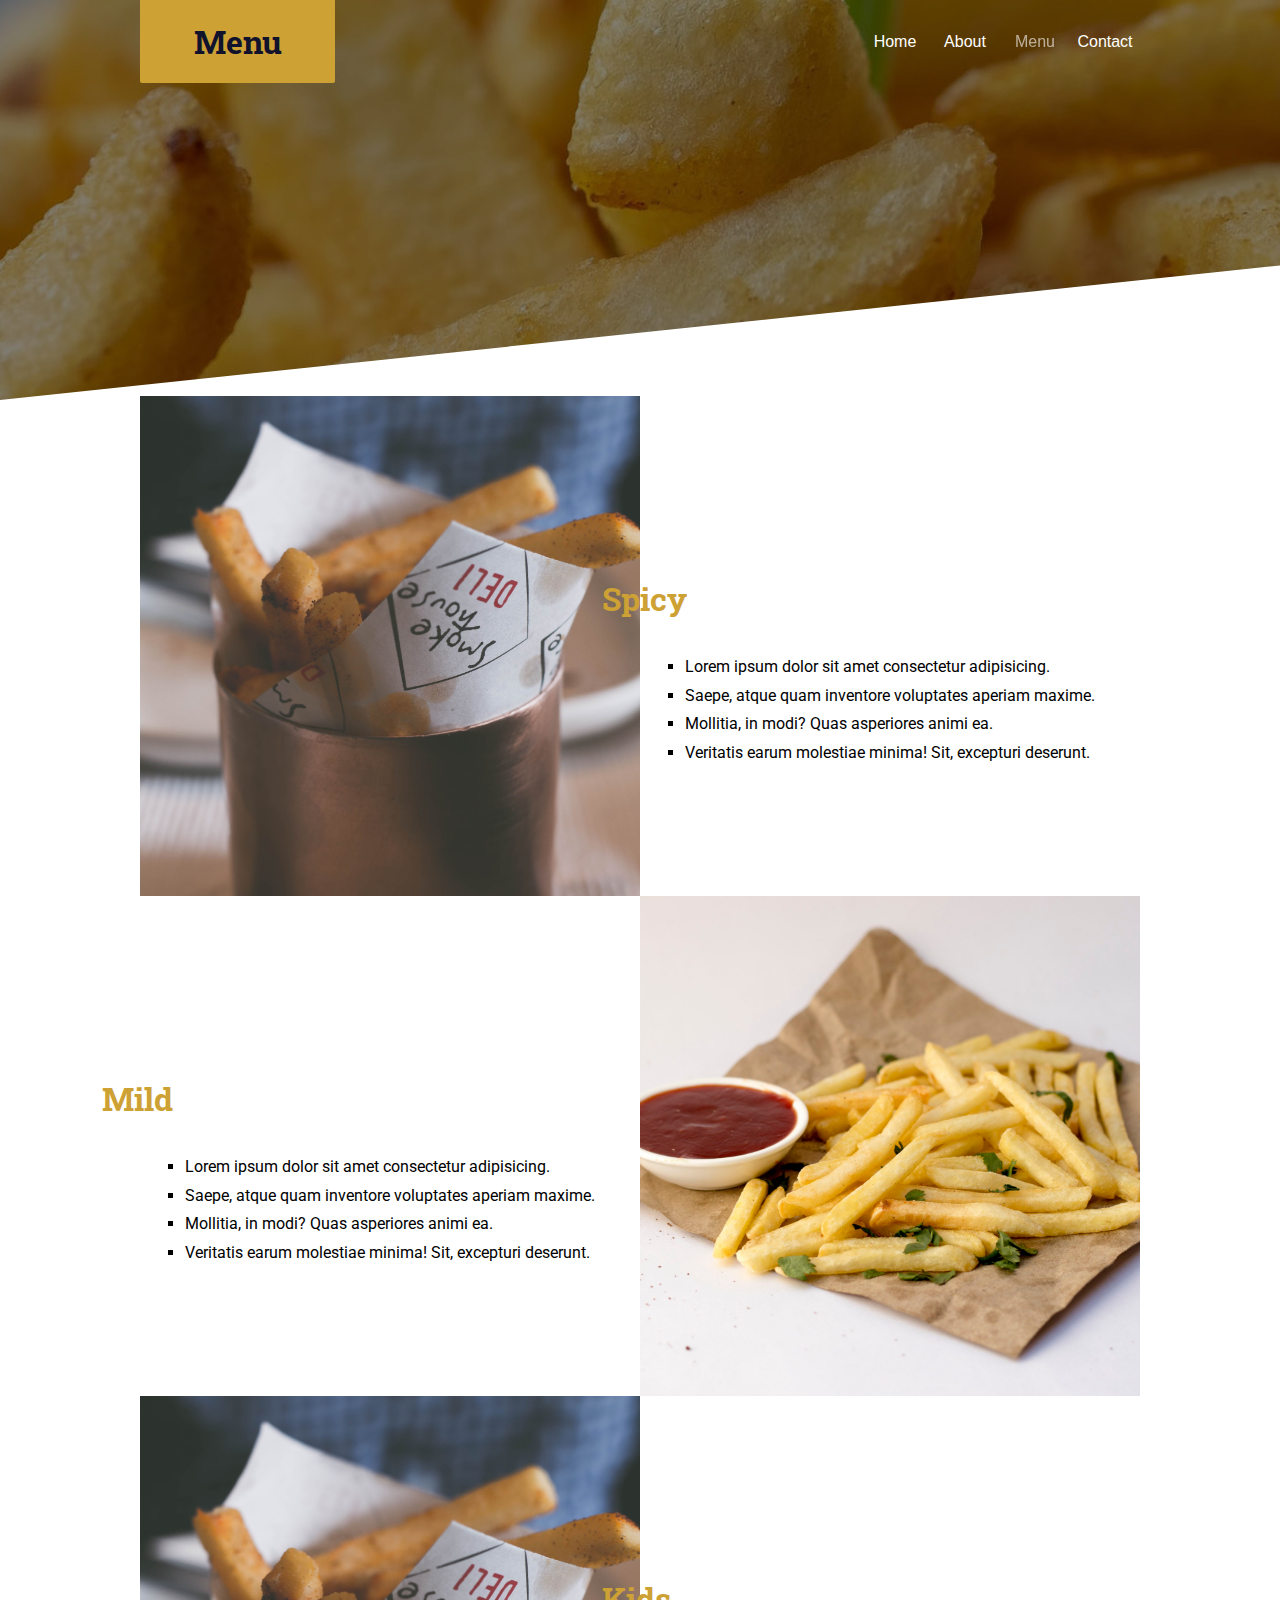
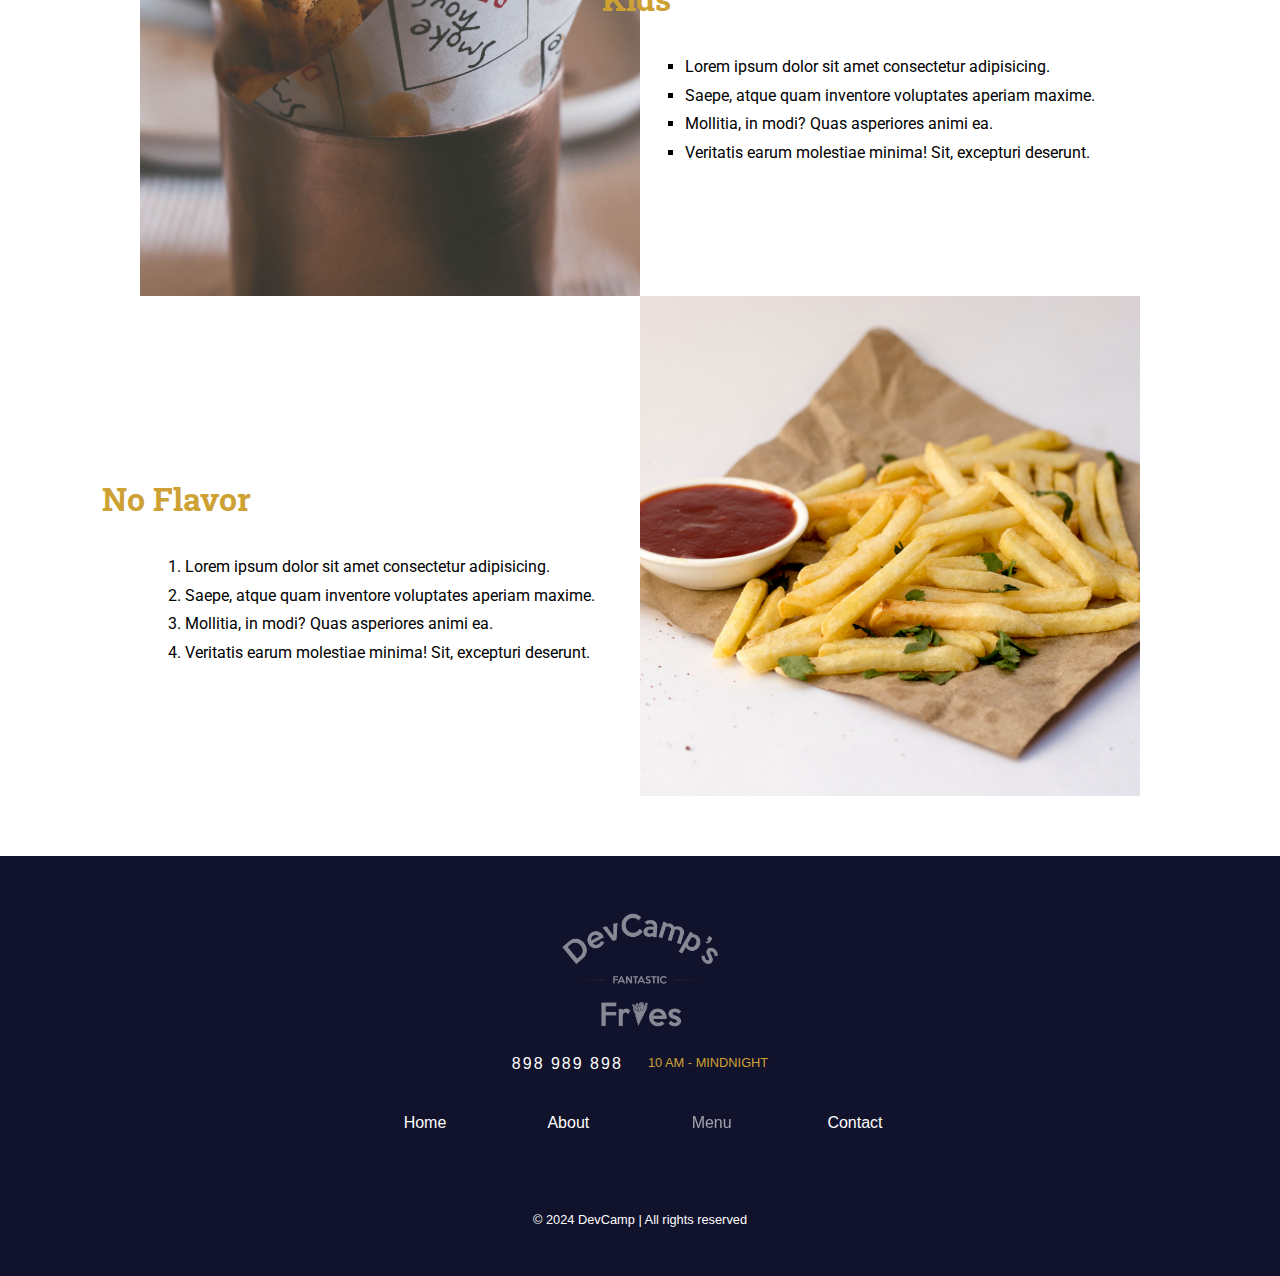
<file: Coding Fundations/Proyecto 01/pages/menu.html>
<!DOCTYPE html>
<html lang="en">
  <head>
    <meta charset="UTF-8" />
    <meta name="viewport" content="width=device-width, initial-scale=1.0" />
    <link
      rel="stylesheet"
      href="https://cdnjs.cloudflare.com/ajax/libs/font-awesome/6.6.0/css/all.min.css"
      integrity="sha512-Kc323vGBEqzTmouAECnVceyQqyqdsSiqLQISBL29aUW4U/M7pSPA/gEUZQqv1cwx4OnYxTxve5UMg5GT6L4JJg=="
      crossorigin="anonymous"
      referrerpolicy="no-referrer"
    />

    <link rel="preconnect" href="https://fonts.googleapis.com" />
    <link rel="preconnect" href="https://fonts.gstatic.com" crossorigin />
    <link
      href="https://fonts.googleapis.com/css2?family=Roboto:wght@100;300;400;700&display=swap"
      rel="stylesheet"
    />

    <link
      href="https://fonts.googleapis.com/css2?family=Roboto:wght@100;300;400;700&family=Roboto+Slab:wght@100..900&family=Ubuntu+Condensed&display=swap"
      rel="stylesheet"
    />

    <link rel="stylesheet" href="../css/common.css" />
    <link rel="stylesheet" href="../css/skewed-header.css" />
    <link rel="stylesheet" href="../css/page-container.css" />
    <link rel="stylesheet" href="../css/square-grid.css" />
    <link rel="stylesheet" href="../css/footer.css" />
    <link rel="stylesheet" href="../css/helpers.css" />
    <link rel="stylesheet" href="../css/media-queries.css" />
    <title>Menu</title>
  </head>

  <body>
    <header class="skewed-header">
      <div
        class="header-bg"
        style="background-image: url(../imgs/backgrounds/menu.jpg)"
      ></div>
      <div class="skewed-header-wrapper">
        <div class="skewed-header-content">
          <div class="heading-wrapper">
            <h1>Menu</h1>
          </div>

          <nav class="nav-container">
            <ul class="links-wrapper">
              <li class="nav-link">
                <a href="../index.html">Home</a>
              </li>
              <li class="nav-link">
                <a href="./about.html">About</a>
              </li>
              <li class="nav-link">
                <a class="active" href="#">Menu</a>
              </li>
              <li class="nav-link">
                <a href="./contact.html">Contact</a>
              </li>
            </ul>
          </nav>
        </div>
      </div>
    </header>

    <main>
      <section class="squares-wrapper">
        <div class="squares">
          <div class="square">
            <!-- imagen -->
            <div class="img-wrapper">
              <img src="../imgs/squares/fries-sq-1.jpg" alt="fries" />
            </div>

            <div class="square-text-wrapper">
              <a href="#spicy" name="spicy" class="anchor-link">
                <h1 class="menu">Spicy</h1>
              </a>
              <ul>
                <li class="list-item-square">
                  Lorem ipsum dolor sit amet consectetur adipisicing.
                </li>
                <li class="list-item-square">
                  Saepe, atque quam inventore voluptates aperiam maxime.
                </li>
                <li class="list-item-square">
                  Mollitia, in modi? Quas asperiores animi ea.
                </li>
                <li class="list-item-square">
                  Veritatis earum molestiae minima! Sit, excepturi deserunt.
                </li>
              </ul>
            </div>
          </div>
        </div>
      </section>

      <section class="squares-wrapper">
        <div class="squares">
          <div class="square">
            <div class="square-text-wrapper">
              <a href="#mild" name="mild" class="anchor-link">
                <h1 class="menu">Mild</h1>
              </a>
              <ul>
                <li class="list-item-square">
                  Lorem ipsum dolor sit amet consectetur adipisicing.
                </li>
                <li class="list-item-square">
                  Saepe, atque quam inventore voluptates aperiam maxime.
                </li>
                <li class="list-item-square">
                  Mollitia, in modi? Quas asperiores animi ea.
                </li>
                <li class="list-item-square">
                  Veritatis earum molestiae minima! Sit, excepturi deserunt.
                </li>
              </ul>
            </div>
            <!-- imagen -->
            <div class="img-wrapper">
              <img src="../imgs/squares/fries-sq-2.jpg" alt="menu" />
            </div>
          </div>
        </div>
      </section>

      <section class="squares-wrapper">
        <div class="squares">
          <div class="square">
            <!-- imagen -->
            <div class="img-wrapper">
              <img src="../imgs/squares/fries-sq-1.jpg" alt="fries" />
            </div>

            <div class="square-text-wrapper">
              <a href="#kids" name="kids" class="anchor-link">
                <h1 class="menu">Kids</h1>
              </a>
              <ul>
                <li class="list-item-square">
                  Lorem ipsum dolor sit amet consectetur adipisicing.
                </li>
                <li class="list-item-square">
                  Saepe, atque quam inventore voluptates aperiam maxime.
                </li>
                <li class="list-item-square">
                  Mollitia, in modi? Quas asperiores animi ea.
                </li>
                <li class="list-item-square">
                  Veritatis earum molestiae minima! Sit, excepturi deserunt.
                </li>
              </ul>
            </div>
          </div>
        </div>
      </section>

      <section class="squares-wrapper">
        <div class="squares">
          <div class="square">
            <div class="square-text-wrapper">
              <a href="#no_flavor" name="no_flavor" class="anchor-link">
              <h1 class="menu">No Flavor</h1>
              </a>  
              <ol>
                <li class="list-item-number">
                  Lorem ipsum dolor sit amet consectetur adipisicing.
                </li>
                <li class="list-item-number">
                  Saepe, atque quam inventore voluptates aperiam maxime.
                </li>
                <li class="list-item-number">
                  Mollitia, in modi? Quas asperiores animi ea.
                </li>
                <li class="list-item-number">
                  Veritatis earum molestiae minima! Sit, excepturi deserunt.
                </li>
              </ol>
            </div>
            <!-- imagen -->
            <div class="img-wrapper">
              <img src="../imgs/squares/fries-sq-2.jpg" alt="menu" />
            </div>
          </div>
        </div>
      </section>
    </main>
    <div class="spacer60"></div>
    <footer>
      <div class="footer-wrapper">
        <div class="footer-logo">
          <img
            src="../imgs/logos/decamp-fantastic-fries-logo-white.png"
            alt="logo"
          />
        </div>

        <div class="footer-contact-hours-wrapper">
          <div class="phone">898 989 898</div>
          <div class="hours">10 AM - MINDNIGHT</div>
        </div>

        <div class="footer-links-wrapper">
          <div class="links-wrapper">
            <div class="nav-link">
              <a href="../index.html">Home</a>
            </div>
            <div class="nav-link">
              <a href="./about.html">About</a>
            </div>
            <div class="nav-link">
              <a class="active" href="#">Menu</a>
            </div>
            <div class="nav-link">
              <a href="./contact.html">Contact</a>
            </div>
          </div>
        </div>

        <div class="social-media-icons-wrapper">
          <a
            href="https://www.facebook.com"
            rel="noopener"
            title="Facebook"
            target="_blank"
          >
            <i class="fab fa-facebook-f"></i>
          </a>
          <a
            href="https://www.twitter.com"
            rel="noopener"
            title="Twitter"
            target="_blank"
          >
            <i class="fab fa-twitter"></i>
          </a>

          <a
            href="https://www.instagram.com"
            rel="noopener"
            title="Instagram"
            target="_blank"
          >
            <i class="fab fa-instagram"></i>
          </a>
        </div>

        <div class="copyright-wrapper">
          <span>© 2024 DevCamp &#124; All rights reserved</span>
        </div>
      </div>
    </footer>
  </body>
</html>
</file>
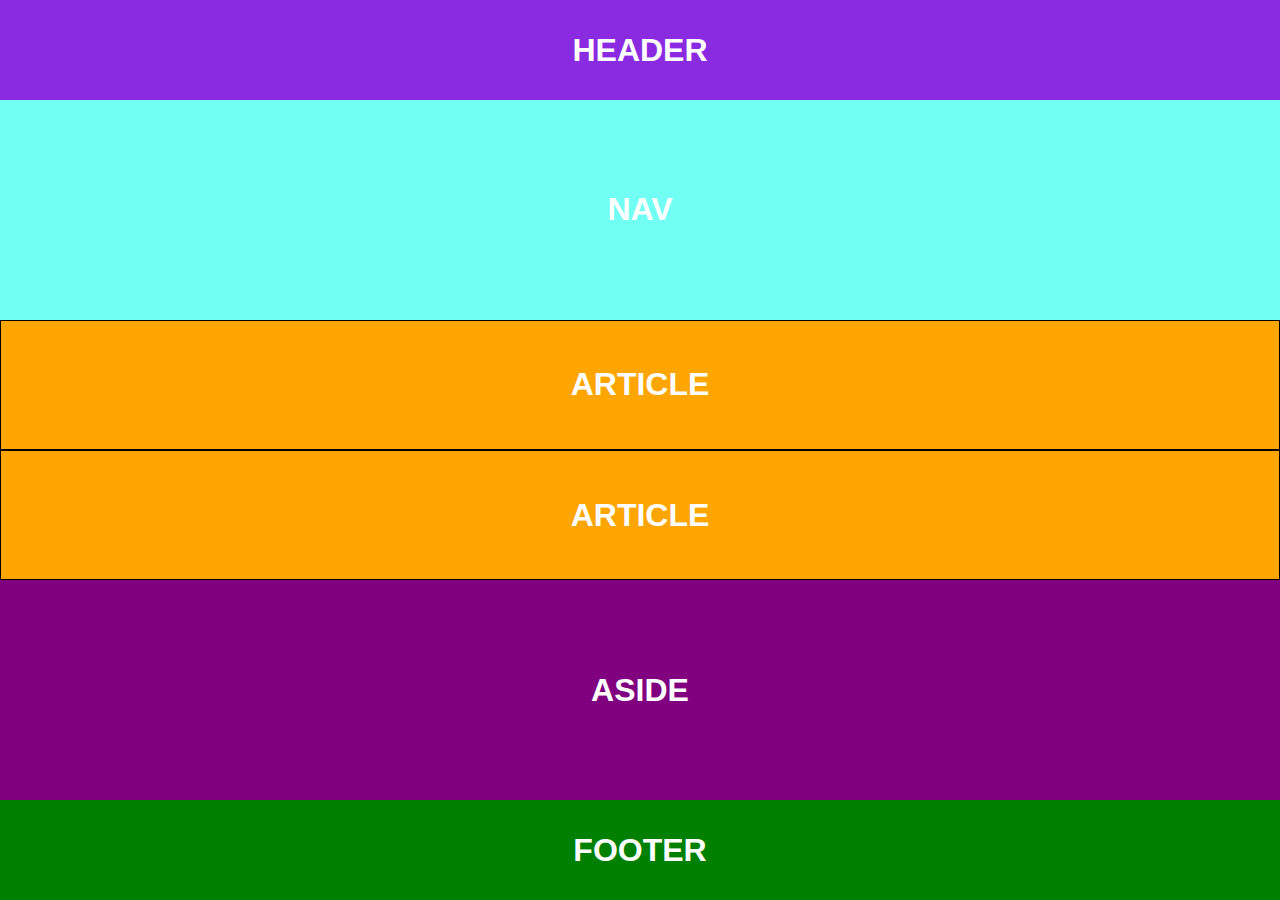
<file: Coding Fundations/Proyecto 01/pages/pruebas.html>
<!DOCTYPE html>
<html lang="en">
  <head>
    <meta charset="UTF-8" />
    <meta name="viewport" content="width=device-width, initial-scale=1.0" />
    <title>Document</title>
    <style>
      * {
        box-sizing: border-box;
        margin: 0;
        padding: 0;
      }
      body {
        color: white;
        display: grid;
        font-family: Arial, Helvetica, sans-serif;
        grid-template-rows: auto 1fr auto;
        min-height: 100vh;
      }
      header,
      main,
      footer {
        align-items: center;
        display: flex;
        justify-content: center;
      }
      header {
        background-color: blueviolet;
        height: 100px;
        width: 100%;
      }

      main {
        background-color: blue;
        display: grid;
        grid-template-columns: 1fr;
        width: 100%;
      }
      section {
        background-color: red;
        display: grid;
        grid-template-rows:1fr 1fr;
        height: 100%;
      }

      nav {
        align-items: center;
        background-color: rgb(114, 255, 243);
        display: flex;
        height: 100%;
        justify-content: center;
        width: 100%;
      }

      article {
        align-items: center;
        background-color: orange;
        border: 1px solid black;
        display: flex;
        height: 100%;
        justify-content: center;
        width: 100%;
      }

      aside {
        align-items: center;
        background-color: purple;
        display: flex;
        height: 100%;
        justify-content: center;
      }

      footer {
        background-color: green;
        height: 100px;
        width: 100%;
      }
    </style>
  </head>
  <body>
    <header><h1>HEADER</h1></header>
    <main>

      <nav><h1>NAV</h1></nav>
      <section>
        <article><h1>ARTICLE</h1></article>
        <article><h1>ARTICLE</h1></article>
      </section>
      <aside><h1>ASIDE</h1></aside>
    </main>
    <footer><h1>FOOTER</h1></footer>
  </body>
</html>
</file>
<file: Coding Fundations/Proyecto 01/css/header-index.css>
/* Common nav styles */
.navigation-wrapper {
    align-items: center;
    background-color: var(--primary-color);
    color: var(--white-color);
    display: flex;
    font-family: var(--font-primary);
    font-size: 14px;
    height: 256px;
    justify-content: space-between;
    padding: 150px 5%;
}

/* left column Nav*/
.navigation-wrapper>.left-column {
    align-items: center;
    display: flex;
}

.navigation-wrapper>.left-column>.icon {
    margin-right: 15px;
}

.navigation-wrapper>.left-column>.icon i {
    font-size: var(--size-icon);
}

.navigation-wrapper>.left-column>.contact-hours-wrapper {
    display: grid;
    grid-gap: .8em;
    grid-template-columns: 1fr;
}

.navigation-wrapper>.left-column>.contact-hours-wrapper>.hours {
    color: var(--secondary-color);
    font-family: var(--font-secondary);
    font-size: 0.8em;
}

/* center column Nav*/
.navigation-wrapper>.center-column {
    display: grid;
    grid-gap: 42px;
    grid-template-columns: 1fr;
    width: 500px;
}

.navigation-wrapper>.center-column>.banner-image {
    display: flex;
    justify-content: center;
}

.navigation-wrapper>.center-column>.banner-image img {
    height: 100%;
    padding-top: 2em;
    width: 200px;
}

/* right column Nav*/
.navigation-wrapper>.right-column {
    display: flex;
    align-items: center;
}

.navigation-wrapper>.right-column>.address-wrapper {
    font-family: var(--font-secondary);
    text-align: right;
}

.navigation-wrapper>.right-column>.address-wrapper a {
    -moz-transition: all 0.5s ease;
    -ms-transition: all 0.5s ease;
    -o-transition: all 0.5s ease;
    -webkit-transition: all 0.5s ease;
    color: var(--secondary-color);
    font-size: 0.9em;
    transition: all 0.5s ease;
}

.navigation-wrapper>.right-column>.address-wrapper a,
.navigation-wrapper>.right-column>.contact-icon i {
    -moz-transition: all 0.5s ease;
    -ms-transition: all 0.5s ease;
    -o-transition: all 0.5s ease;
    -webkit-transition: all 0.5s ease;
    color: var(--secondary-color);
    font-size: 0.9em;
    transition: all 0.5s ease;
}

.navigation-wrapper>.right-column>.address-wrapper a {
    font-size: 0.9em;
}

.navigation-wrapper>.right-column>.address-wrapper a:hover,
.navigation-wrapper>.right-column>.contact-icon i:hover {
    color: var(--chips-color);
}

.navigation-wrapper>.right-column>.contact-icon {
    margin-left: 15px;
    font-size: var(--size-icon);
}
</file>
<file: Coding Fundations/Proyecto 01/css/homePage.css>
/* Parallax */
.parallax-section {
    background-attachment: fixed;
    background-image: url(../imgs/backgrounds/fries-hero-bg.jpg);
    background-position: center;
    background-repeat: no-repeat;
    background-size: cover;
    height: 300px;
    padding: 100px;
}

.parallax-section>.top-heading {
    -moz-border-radius: 2px;
    -ms-border-radius: 2px;
    -o-border-radius: 2px;
    -webkit-border-radius: 2px;
    background-color: var(--primary-color);
    border-radius: 2px;
    color: var(--grey-light-color);
    padding: 10px 20px;
    width: 320px;
    text-align: center;
}

.parallax-section>.bottom-heading {
    -moz-border-radius: 2px;
    -ms-border-radius: 2px;
    -o-border-radius: 2px;
    -webkit-border-radius: 2px;
    background-color: var(--chips-color);
    border-radius: 2px;
    color: var(--primary-color);
    margin-top: 15px;
    padding: 10px 20px;
    text-align: center;
    width: 150px;
}

/* Features section */

.features-section {
    align-items: center;
    background-color: var(--chips-color);
    background-image: url(../imgs/backgrounds/fries-multiply-bg.jpg);
    border-top: 10px solid var(--white-color);
    color: var(--primary-color);
    display: flex;
    font-family: var(--font-secondary);
    height: 400px;
    justify-content: center;

    /*
    inset: indica que la sombra se debe aplicar dentro del elemento.

    0: la cantidad de desplazamiento horizontal de la sombra, que en este caso es cero, la sombra no se desplaza horizontalmente.

    -26px: la cantidad de desplazamiento vertical de la sombra, que en este caso es negativa,la sombra se desplaza hacia arriba.

    79px: la cantidad de blur de la sombra, que en este caso es bastante grande, la sombra tendrá un efecto de difusión importante.

    -8px: la cantidad de spread de la sombra, que en este caso es negativa, la sombra se reducirá en tamaño.
    */
    box-shadow: inset 0 -26px 79px -8px rgba(0, 0, 0, .58);
}

.features-section>.columns-wrapper {
    display: flex;
    justify-content: space-evenly;
    width: 1000px;
}

.features-section>.columns-wrapper>.column {
    -moz-border-radius: 10px;
    -moz-transition: 1s;
    -ms-border-radius: 10px;
    -ms-transition: 1s;
    -o-border-radius: 10px;
    -o-transition: 1s;
    -webkit-border-radius: 10px;
    -webkit-transition: 1s;
    border-bottom: 5px solid transparent;
    border-radius: 10px;
    margin: 42px;
    padding: 20px;
    text-align: center;
    transition: 1s;
}

.features-section>.columns-wrapper>.column:hover {
    border-bottom: 5px solid var(--primary-color);
}

.features-section>.columns-wrapper>.column :nth-child(1) {
    font-size: 3em;
}

.features-section>.columns-wrapper>.column :nth-child(2) {
    -moz-transition: 1s;
    -ms-transition: 1s;
    -o-transition: 1s;
    -webkit-transition: 1s;
    font-size: 1.5em;
    font-weight: 900;
    height: 50px;
    margin-top: 30px;
    transition: 1s;
}

.features-section>.columns-wrapper>.column :nth-child(2):hover {
    letter-spacing: 1px;
}

.features-section>.columns-wrapper>.column :nth-child(3) {
    letter-spacing: 2px;
}
</file>
<file: Coding Fundations/Proyecto 01/css/footer.css>
/* Footer */
.footer-wrapper {
    background-color: var(--primary-color);
    height: 420px;
    display: flex;
    flex-direction: column;
    justify-content: center;
    align-items: center;
    font-family: var(--font-primary);
    color: var(--white-color);
    padding: 0;
    margin-top: -4px;
}

.footer-wrapper>.footer-logo img {
    height: 100%;
    width: 200px;
    /* -moz-filter:brightness(50%);*/
    opacity: .5;

}

.footer-wrapper>.footer-contact-hours-wrapper {
    display: grid;
    grid-gap: 1em;
    grid-template-columns: 1fr 1fr;
    font-size: 1em;
    font-family: var(--font-secondary);
}

.footer-wrapper>.footer-contact-hours-wrapper>.phone {
    letter-spacing: 2px;
}

.footer-wrapper>.footer-contact-hours-wrapper>div.hours {
    color: var(--chips-color);
    font-size: .8em;
    text-transform: uppercase;
}

.footer-wrapper>.footer-links-wrapper {
    width: 500px;
    padding-top: 40px;
}


.footer-wrapper>.social-media-icons-wrapper {
    display: flex;
    justify-content: space-around;
    width: 400px;
    font-size: var(--size-icon);
    padding: 40px 0;
}

.footer-wrapper>.social-media-icons-wrapper i {
    -moz-transition: 1s;
    -ms-transition: 1s;
    -o-transition: 1s;
    -webkit-transition: 1s;
    color: var(--white-color);
    transition: 1s;
}

.footer-wrapper>.social-media-icons-wrapper i:hover {
    color: var(--chips-color);

}

.footer-wrapper>.copyright-wrapper {
    font-size: .8em;
    font-family: var(--font-secondary);
    padding-bottom: 20px;
}
</file>
<file: Coding Fundations/Proyecto 01/css/media-queries.css>
@media (max-width: 615px) {
    .navigation-wrapper {
        flex-direction: column;
        height: 100%;
    }

    .navigation-wrapper>.center-column {
        margin-bottom: 15px;
        order: 1;
    }

    .navigation-wrapper>.left-column {
        margin-bottom: 15px;
        margin-top: 10px;
        order: 2;
    }

    .navigation-wrapper>.right-column {
        margin-top: 15px;
        order: 3;
    }

    .links-wrapper {
        flex-direction: column;
        margin-bottom: 20px;
    }

    .links-wrapper>.nav-link {
        flex-direction: column;
        margin-bottom: 10px;
        font-size: 1.5em;
    }

    .parallax-section {
        padding: 50px 10px;
    }

    .features-section {
        height: 100%;
    }

    .features-section {
        flex-direction: column
    }

    .features-section>.columns-wrapper {
        width: 100%;
    }

    .footer-wrapper {
        height: 100%;
    }

    .skewed-header>.skewed-header-wrapper>.skewed-header-content {
        flex-direction: column;
    }

    .skewed-header>.skewed-header-wrapper>.skewed-header-content>.heading-wrapper {
        margin-bottom: 20px;
    }

    .skewed-header>.header-bg {
        background-size: 500px;
    }

    .page-container>.content-wrapper>img#chef-img {
        margin: 0 0 25px 0;
        width: 100%;
    }
    .page-container>.content-wrapper>p{
        margin: 0 20px;
    }

    /* About */
    .square{
        grid-template-columns: 1fr !important;
    }

    .square>.square-text-wrapper>p{
        margin-bottom: 20px;
        order: 1;
    }

    .square>.img-wrapper{
        order: 2;
    }
  

    /* Menu */
    section.squares-wrapper div.squares div.square div.square-text-wrapper>ul,
    section.squares-wrapper div.squares div.square div.square-text-wrapper>ol{
        width: 80%;
        padding-bottom: 30px;
    }
    section.squares-wrapper div.squares div.square div.square-text-wrapper a{
        margin-left: 20px;
    }

    /* Contact Form*/
    .contact-grid-wrapper{
        width: 90%;
        grid-template-columns: 1fr;
        grid-gap: 10px;
    }

}
</file>
<file: Coding Fundations/proyecto-codepen3/css/commons.css>
/* Fuentes */
@import url('https://fonts.googleapis.com/css2?family=Lato:ital,wght@0,100;0,300;0,400;0,700;0,900;1,100;1,300;1,400;1,700;1,900&display=swap');

@font-face {
    font-family: 'XHeavy';
    src: url('../assets/fonts/OPTIBernhardGothic-XHeavy.otf');
}

@font-face {
    font-family: 'flfbold';
    src: url('../assets/fonts/sansserifbldflf.otf');
}

@font-face {
    font-family: 'flfitalic';
    src: url('../assets/fonts/sansserifexbflfcond.otf');
}

/* Reset */
* {
    box-sizing: border-box;
    list-style: none;
    margin: 0;
    padding: 0;
    text-decoration: none;
}


:root {
    /* Colores */
    --bg-primary-color: #000;
    --bg-secundary-color: #36383f;
    --bg-tertiary-color: 223.64deg 12.94% 16.67%;

    --font-color-primary: 0deg 0% 100%;
    --font-color-secondary: 0deg 0% 0%;

    --green-color: 139.41deg 58.62% 54.51%;
    --color-bluelight: #38b6f4;
    --color-yellow: #f4e187;
    --color-gray: #676767;

    /* Fuentes */
    --font-primary: "Lato", Sans-Serif;
    --font-secundary: "flfbold", Sans-Serif;
    --font-secundary-italic: "flfitalic", Sans-Serif;

    /* Fuentes no usadas*/
    --cp-font-sheavy: "XHeavy", Sans-Serif;
}

.color-bluelight {
    color: var(--color-bluelight);
}

.color-green {
    color: var(--green-color);
}

body {
    background-color: var(--bg-primary-color);
    color: hsl(var(--font-color-primary));
    display: grid;
    font-family: var(--cp-font-family);
    grid-template-rows: auto 1fr auto;
    min-height: 100vh;
    overflow-y: scroll;
    font-family: var(--font-primary);
}

/* Scrollbar */
::-webkit-scrollbar {
    background-color: transparent;
    /* color de fondo de la barra de scroll */
    height: 10px;
    /* alto de la barra de scroll */
    width: 10px;
    /* ancho de la barra de scroll */
}

::-webkit-scrollbar-thumb {
    background-color: #8b8b8b;
    /* color de la barra de scroll */
    border-radius: 5px;
    /* radio de esquina de la barra de scroll */

}

::-webkit-scrollbar-thumb:hover {
    background-color: var(--bg-primary-color);
    /* color de la barra de scroll al pasar el mouse */
}

::-webkit-scrollbar-track {
    background-color: #fff;
    /* color de fondo de la pista de la barra de scroll */
    border-radius: 5px;
    /* radio de esquina de la pista de la barra de scroll */
    opacity: .2;
}

/* Componentes */
header,
main,
footer {
    align-items: center;
    display: flex;
    justify-content: center;
}

header {
    background-color: var(--bg-primary-color);
    height: 70px;
    width: 100%;
}

header>nav {
    align-items: center;
    display: flex;
    height: 100px;
    justify-content: center;
    width: 100%;
}

main {
    display: grid;
    grid-template-columns: 1fr;
    width: 100%;
}

section {
    display: grid;
    grid-template-rows: 1fr;
    height: 100%;
}

article {
    align-items: center;
    background: linear-gradient(90deg, rgba(54, 57, 65, 1) 0%, rgba(11, 11, 13, 1) 100%);
    background: rgb(54, 57, 65);
    display: grid;
    grid-template-columns: repeat(2, 1fr);
    height: 100%;
    justify-content: center;
    width: 100%;
}

aside {
    align-items: center;
    background-color: hsl(var(--bg-primary-color));
    display: flex;
    height: 100%;
    justify-content: center;
}

footer {
    background-color: var(--bg-secundary-color);
    border: 1px solid hsl(var(--bg-tertiary-color));
    height: 50px;
    width: 100%;
}

h1, h2, h3, h4, h5, h6 {
    color: hsl(var(--btn-bg-color));
    font-family: var(--font-secundary);
}
</file>
<file: Coding Fundations/proyecto-codepen3/css/header.css>
/* Cabecera principal */

.logo-wrapper {
    display: flex;
    justify-content: center;
    padding-left: 1em;
}

header>div.logo-wrapper img {
    width: 120px;
}

/* Menú cabecera derecha*/
header>.left-header-nav-wrapper {
    align-items: center;
    display: grid;
    grid-row: 1;
    justify-content: center;
}

header>.left-header-nav-wrapper>.left-header-content>h4 {
    color: var(--color-yellow);
    font-size: .8em;
    text-transform: uppercase;
}

header>.left-header-nav-wrapper>.left-header-content>.left-header-nav>a {
    color: var(--font-color-primary);
    font-family: var(--font-secundary);
    font-size: 1.3em;
    font-weight: 800;
    margin-right: .8em;
    transition: 1s;

}

header>.left-header-nav-wrapper>.left-header-content>.left-header-nav>a:hover {
    color: var(--color-yellow);
}

header>.left-header-nav-wrapper>.left-header-content>.left-header-nav>a:last-child {
    color: var(--font-color-primary);
    font-family: var(--font-secundary);
    font-size: 1.3em;
    font-weight: 300;
    margin-left: 1em;
}

header>.left-header-nav-wrapper>.left-header-content>.left-header-nav>a:last-child:hover {
    color: var(--color-yellow);
}

/* Menú cabecera izquierda*/
nav>div.right-header-nav-wrapper {
    font-family: var(--font-secundary-italic);
    align-items: center;
    display: flex;
    justify-content: space-between;
    margin-right: 1em;
    width: 300px;
}

nav>div.right-header-nav-wrapper>div.item-link-auth>a {
    background-color: var(--bg-secundary-color);
    width: 140px;
    border-radius: 5px;
    color: var(--font-color-primary);
    cursor: pointer;
    font-weight: 200;
    padding: 5px 10px;
}

nav>div.right-header-nav-wrapper>div.item-link-auth>a:hover,
nav>div.right-header-nav-wrapper>div.item-link-auth>i:hover {
    opacity: .8;
}

nav>div.right-header-nav-wrapper>div.item-link-auth>i {
    color: var(--color-gray);
    font-size: 1.8em;
}

nav>div.right-header-nav-wrapper>div.item-link-auth>i:hover {
    cursor: pointer;
}
</file>
<file: Coding Fundations/proyecto-codepen3/css/homePage.css>
/* Home Page */
main>section>article>div.description-text {
    font-size: 1.8em;
    padding: 3em;
}

main>section>article>div.description-text>p {
    font-family: var(--font-primary);
    font-weight: 300;
    font-style: normal;
    line-height: 1.1em;
    margin-bottom: 20px;
}

main>section>article>div.description-text>p>span {
    font-weight: 900;
}

article>div.wrapper-example>img {
    width: 80%;
}

article>div.wrapper-example>.demostration-text {
    font-weight: bold;
    padding-left: .7em;
    font-size: 1.3em;
    margin-bottom: 7px;
}

main>section>article>div.description-text>.button-wrapper {
    display: flex;
    margin-top: 30px;
}

/* Buttons */
.button-wrapper {
    display: flex;
}

.button-wrapper>div>a {
    background-color: var(--bg-primary-color);
    border-radius: 5px;
    color: white;
    font-size: .8em;
    padding: 5px 15px;
    transition: .6s;
}

main>section>article>div.description-text>.button-wrapper>div:nth-child(1)>a {
    background-color: hsl(var(--green-color));
    color: hsl(var(--font-color-secondary));
    margin-right: 30px;
}

.button-wrapper>div a:hover {
    opacity: .7;
}

main>section>article>div.description-text>.button-wrapper>div>a:nth-of-type(2) {
    background-color: var(--bg-primary-color);
}
</file>
<file: Coding Fundations/proyecto-codepen3/css/footer.css>
/* Footer Navegation*/
footer>nav.footer-nav {
    display: flex;
    justify-content: space-evenly;
    width: 100%;
    height: 100%;
    background-color: var(--bg-secondary-color);
}

footer>nav.footer-nav>a {
    width: inherit;
    height: inherit;
    display: flex;
    justify-content: center;
    align-items: center;
    border: 3px solid var(--color-gray);
    color: var(--primary-color);
    font-weight: 300;
    font-size: 1.5em;
}

footer>nav.footer-nav>a:hover {
    background-color: var(--bg-primary-color);
}

footer>nav.footer-nav>a>span {
    text-transform: uppercase;
    margin-left: 5px;
    font-weight: 900;
    font-family: var(--font-secondary);
}
</file>
<file: Coding Fundations/proyecto-codepen3/css/utils.css>
/* Iconos después de textos*/
header>nav.left-header-nav-wrapper>.left-header-content>.left-header-nav>a:last-child::after {
    font-family: "Font Awesome 5 Free";
    content: " \f078";
    font-weight: 900;
    font-size: .7em;
    margin-left: 15px;
}

.item-link-auth:first-child>a:first-child::after {
    font-family: "Font Awesome 5 Free";
    content: " \f078";
    font-weight: 900;
    font-size: 1.3em;
    color: hsl(var(--green-color));
}
</file>
<file: Coding Fundations/proyecto-codepen3/css/media-queries-max-615-px.css>
@media (max-width: 615px ) and (max-width: 1624px)  {
  /* Header navigation */
    header {
        align-items: center;
        flex-direction: column;
        height: 250px;
        justify-content: center;
    }

    nav {
        flex-direction: column;
    }

    div.logo-wrapper {
        margin-bottom: 20px;
        text-align: center;
        padding-left: 0;
    }

    div.logo-wrapper>img{
        margin-top: 50px;
    }

    nav.left-header-nav-wrapper>.left-header-content {
        margin-bottom: 20px;
        text-align: center;
        width: 100%;
    }

    /* home main section text*/
    article.description-wrapper {
        display: flex;
        flex-direction: column;
        flex-direction: column;
        margin-top: 20px;
        padding: 10px;
        width: 100%;
    }

    .description-wrapper>div.description-text {
        font-size: 1.3em;
        margin-bottom: 20px; 
        order: 1;
        padding: 1em;
        width: 100%;
    }

    /* Center Column text  buttons*/
    .description-text>.button-wrapper {
        align-items: center;
    }
    
    .description-text>.button-wrapper>a{
        height: 30px;
        margin-bottom: 20px;
    }
    
    main > section > article > div.description-text > .button-wrapper > div:nth-child(1) > a {
        margin-right: 0;
    }
    
    div.button-wrapper{
        flex-direction: column;
        width: 100%;
    }
    
    div.button-wrapper div:first-child{
        margin-bottom: 15px;
        order: 0;
    }
    div.button-wrapper div:last-child{
        order: 1;
    }
    
    /* Center Column imagen*/
    .wrapper-example {
        display: column;
        justify-content: center;
        order: 0;
        text-align: center;
        width: 100%;
    }

    .wrapper-example>img {
        height: auto;
        height: auto; 
        margin: 0 auto;
        width: 100%;
    }

    /* Footer*/
    footer {
        flex-direction: column;
        height: 100%;
        padding-bottom: 20px;
    }

    footer nav.footer-nav>a {
        font-size: 1.1em;
        margin-bottom: 2px;
        padding: 10px;
    }

}
</file>
<file: Coding Fundations/Proyecto 01/css/skewed-header.css>
/* Skewed header */
.skewed-header {
    position: relative;
    height: 400px;
    overflow: hidden;
}

/** Sesgar imagen **/
.skewed-header>.header-bg {
    -moz-transform: skewY(-6deg);
    -ms-transform: skewY(-6deg);
    -o-transform: skewY(-6deg);
    -webkit-filter: brightness(50%);
    -webkit-transform: skewY(-6deg);
    background-repeat: no-repeat;
    background-size: 100%;
    bottom: 0;
    filter: brightness(50%);
    height: 100%;
    left: 0;
    position: absolute;
    right: 0;
    top: 0;
    transform-origin: top left;
    transform: skewY(-6deg);
    width: 100%;
}

.skewed-header>.skewed-header-wrapper {
    display: flex;
    justify-content: center;
    position: absolute;
    width: 100vw;
}

.skewed-header>.skewed-header-wrapper>.skewed-header-content {
    align-items: center;
    display: flex;
    justify-content: space-between;
    width: 1000px;
}

.skewed-header>.skewed-header-wrapper>.skewed-header-content>.heading-wrapper {
    background-color: var(--chips-color);
    border-bottom-left-radius: 2px;
    border-bottom-right-radius: 2px;
    color: var(--primary-color);
    padding: 20px;
    text-align: center;
    width: 195px;
}
</file>
<file: Coding Fundations/Proyecto 01/css/page-container.css>
/* Page container */
.page-container {
    display: flex;
    justify-content: center;
}

.page-container>.content-wrapper {
    width: 1000px;
}

.page-container>.content-wrapper>#chef-img {
    border: 1px solid var(--chips-color);
    float: left;
    margin: 0 25px 12px 0;
    width: 350px;
}

.page-container>.content-wrapper>p {
    letter-spacing: 1px;
    line-height: 30px;
}
</file>
<file: Coding Fundations/Proyecto 01/css/square-grid.css>
/* Square grid */
.squares-wrapper {
    display: flex;
    justify-content: center;
}

.squares-wrapper>.squares {
    width: 1000px;
}

.squares-wrapper>.squares>.square {
    display: grid;
    grid-template-columns: 1fr 1fr;
    margin-top: -4px;
}

.square>.img-wrapper img {
    height: 500px;
    object-fit: cover;
    /* recorta la imagen al tamaño del contenedor */
    width: 100%;
}

.square>.square-text-wrapper {
    align-items: center;
    display: flex;
    flex-direction: column;
    justify-content: center;
    height: 100%;
}

.square>.square-text-wrapper p {
padding-left: 2em;
padding-right: 1em;

}
.square>.square-text-wrapper h1 {
    color: var(--chips-color);
    padding: 1em;
    text-align: left !important;
}
.square>.square-text-wrapper h1.menu{
    margin-left: -10em;
}

.square-text-wrapper>a {
    padding-top: 1em;
}
</file>
<file: Coding Fundations/Proyecto 01/css/helpers.css>
/* Helpers */

.spacer60 {
    height: 60px;
    width: 100%;
}

.spacer10 {
    height: 10px;
    width: 100%;
}

.anchor-link h1::after {
font-family:"Font Awesome 5 Free"; 
content: " \f0c1";
}
</file>
<file: Coding Fundations/Proyecto 01/css/contact.css>
.contact-grid-wrapper {
    display: grid;
    grid-gap: 100px;
    grid-template-columns: 1fr 3fr;
    width: 1000px;
}

.company-metadata-sidebar-wrapper>.logo img {
    margin-bottom: 20px;
    width: 100%;
}

.company-metadata-sidebar-wrapper > .company-details-wrapper {
    align-items: center;
    display: flex;   
    font-family: var(--font-secondary);
    font-size: 1em;
    font-weight: 900;
    justify-content: space-between;
    margin-bottom: 20px;
    margin-top: 20px;
    text-align: right;
}

.company-metadata-sidebar-wrapper > .company-details-wrapper i{
    font-size: 1.3em;
    color: var(--chips-color);
}
</file>
<file: Coding Fundations/Proyecto 01/css/forms/form.css>
form>.form-group {
  margin-bottom: 30px;
  margin-top: 30px;
}

form input {
  -moz-border-radius: 2px;
  -moz-transition: all 0.3s;
  -ms-border-radius: 2px;
  -ms-transition: all 0.3s;
  -o-border-radius: 2px;
  -o-transition: all 0.3s;
  -webkit-border-radius: 2px;
  -webkit-transition: all 0.3s;
  border: none;
  border-bottom: 3px solid var(--primary-color);
  border-radius: 2px;
  color: inherit;
  display: block;
  font-family: inherit;
  font-size: 1.5rem;
  padding: 1.5rem 2rem;
  transition: all 0.3s;
  width: 100%;
}

form input:focus, form textarea:focus {
  -moz-box-shadow: 0px 50px 33px 0px rgba(0,0,0,0.33);
  -webkit-box-shadow: 0px 50px 33px 0px rgba(0,0,0,0.33);
  box-shadow: 0px 50px 33px 0px rgba(0,0,0,0.33);
  outline: none;
}

form input:focus {
  border-bottom: 3px solid var(--chips-color);
}
form textarea:focus {
  border: 3px solid var(--chips-color);
}

form textarea {
  -moz-border-radius: 3px;
  -moz-transition: all 0.3s;
  -ms-border-radius: 3px;
  -ms-transition: all 0.3s;
  -o-border-radius: 3px;
  -o-transition: all 0.3s;
  -webkit-border-radius: 3px;
  -webkit-transition: all 0.3s;
  border-radius: 3px;
  border: 3px solid var(--primary-color);
  color: inherit;
  font-family: inherit;
  font-size: 1.5rem;
  height: 250px;
  margin-top: 20px;
  padding: 1.5rem 2rem;
  transition: all 0.3s;
  width: 100%;
}

/* Cambio color placeholder */
form input::-webkit-input-placeholder, textarea::-webkit-input-placeholder {
  color: var(--primary-color);
}
/* solo con chrome */
input:focus::-webkit-input-placeholder,textarea:focus::-webkit-input-placeholder {
  color: transparent;
}

form label {
  -moz-transition: all 0.3s;
  -ms-transition: all 0.3s;
  -o-transition: all 0.3s;
  -webkit-transition: all 0.3s;
  display: block;
  font-size: 1.2rem;
  font-weight: 700;
  margin-left: 2rem;
  margin-top: .7rem;
  transition: all 0.3s;
  visibility:hidden;
  opacity:0;
  color: white;
  
}

form input:focus + label, form textarea:focus + label {
  opacity: 1;
  visibility: visible;
  -webkit-transform: translateY(1rem);
  -moz-transform: translateY(1rem);
  -ms-transform: translateY(1rem);
  -o-transform: translateY(1rem);
  transform: translateY(1rem);
}
</file>
<file: Coding Fundations/Proyecto 01/css/forms/buttons.css>
.btn    {
    -moz-border-radius: 2px;
    -moz-transition: 0.3s;
    -ms-border-radius: 2px;
    -ms-transition: 0.3s;
    -o-border-radius: 2px;
    -o-transition: 0.3s;
    -webkit-border-radius: 2px;
    -webkit-transition: 0.3s;
    background-color: var(--chips-color);
    border-radius: 2px;
    border: 1px solid var(--chips-color);
    color: var(--primary-color);
    font-size: 1.25em;
    outline: none;
    padding: 10px 25px;
    transition: 0.3s;
    width: 40%;
}

.btn:hover    {
    background-color: var(--primary-color);
    border: 1px solid var(--chips-color);
    color: var(--chips-color);
}

.btn:active    {
  box-shadow: 5px 5px 30px -3px rgba(0,0,0, .5);
}

.center-btn-wrapper {
    display: flex;
    justify-content: center;
}
</file>
<file: Coding Fundations/Proyecto 01/css/common.css>
/* Reset */
* {
    box-sizing: border-box;
    list-style: none;
    margin: 0;
    padding: 0;
    text-decoration: none;
}

:root {
    --primary-color: #11122b;
    --secondary-color: #aaa1a1;
    --white-color: #ffffff;
    --chips-color: #cea135;
    --grey-light-color: #cbcbcb;

    --font-primary: "Roboto", sans-serif;
    --font-secondary: "Ubuntu Condensed", sans-serif;
    --font-serifa: "Roboto Slab", serif;

    --size-icon: 1.8em;
}

body {
    font-family: var(--font-primary);
}

h1,
h2,
h3,
h4,
h5,
h6 {
    font-family: var(--font-serifa);
}

a.active {
    cursor: default;
    opacity: .6;  
    pointer-events: none;
  }

/* Navigation */
.links-wrapper {
    align-items: center;
    display: flex;
    justify-content: space-between;
}

.links-wrapper>.nav-link {
    width: 70px;
    text-align: center;
}

.links-wrapper>.nav-link a {
    -moz-transition: all 0.5s ease;
    -ms-transition: all 0.5s ease;
    -o-transition: all 0.5s ease;
    -webkit-transition: all 0.5s ease;
    color: var(--white-color);
    font-family: var(--font-secondary);
    transition: all 0.5s ease;
}

.links-wrapper>.nav-link a:hover {
    color: var(--chips-color);
    letter-spacing: 2px;
}

li.list-item-square {
    list-style: square !important;
    padding: .3em 0;
}

li.list-item-number {
    list-style: decimal !important;
    padding: .3em 0;
}
</file>
<file: Coding Fundations/introduccion-javascript/css/style.css>
/* Custom Stylesheet */
/**
 * Use this file to override Materialize files so you can update
 * the core Materialize files in the future
 *
 * Made By MaterializeCSS.com
 */

.icon-block {
  padding: 0 15px;
}
.icon-block .material-icons {
	font-size: inherit;
}
</file>
